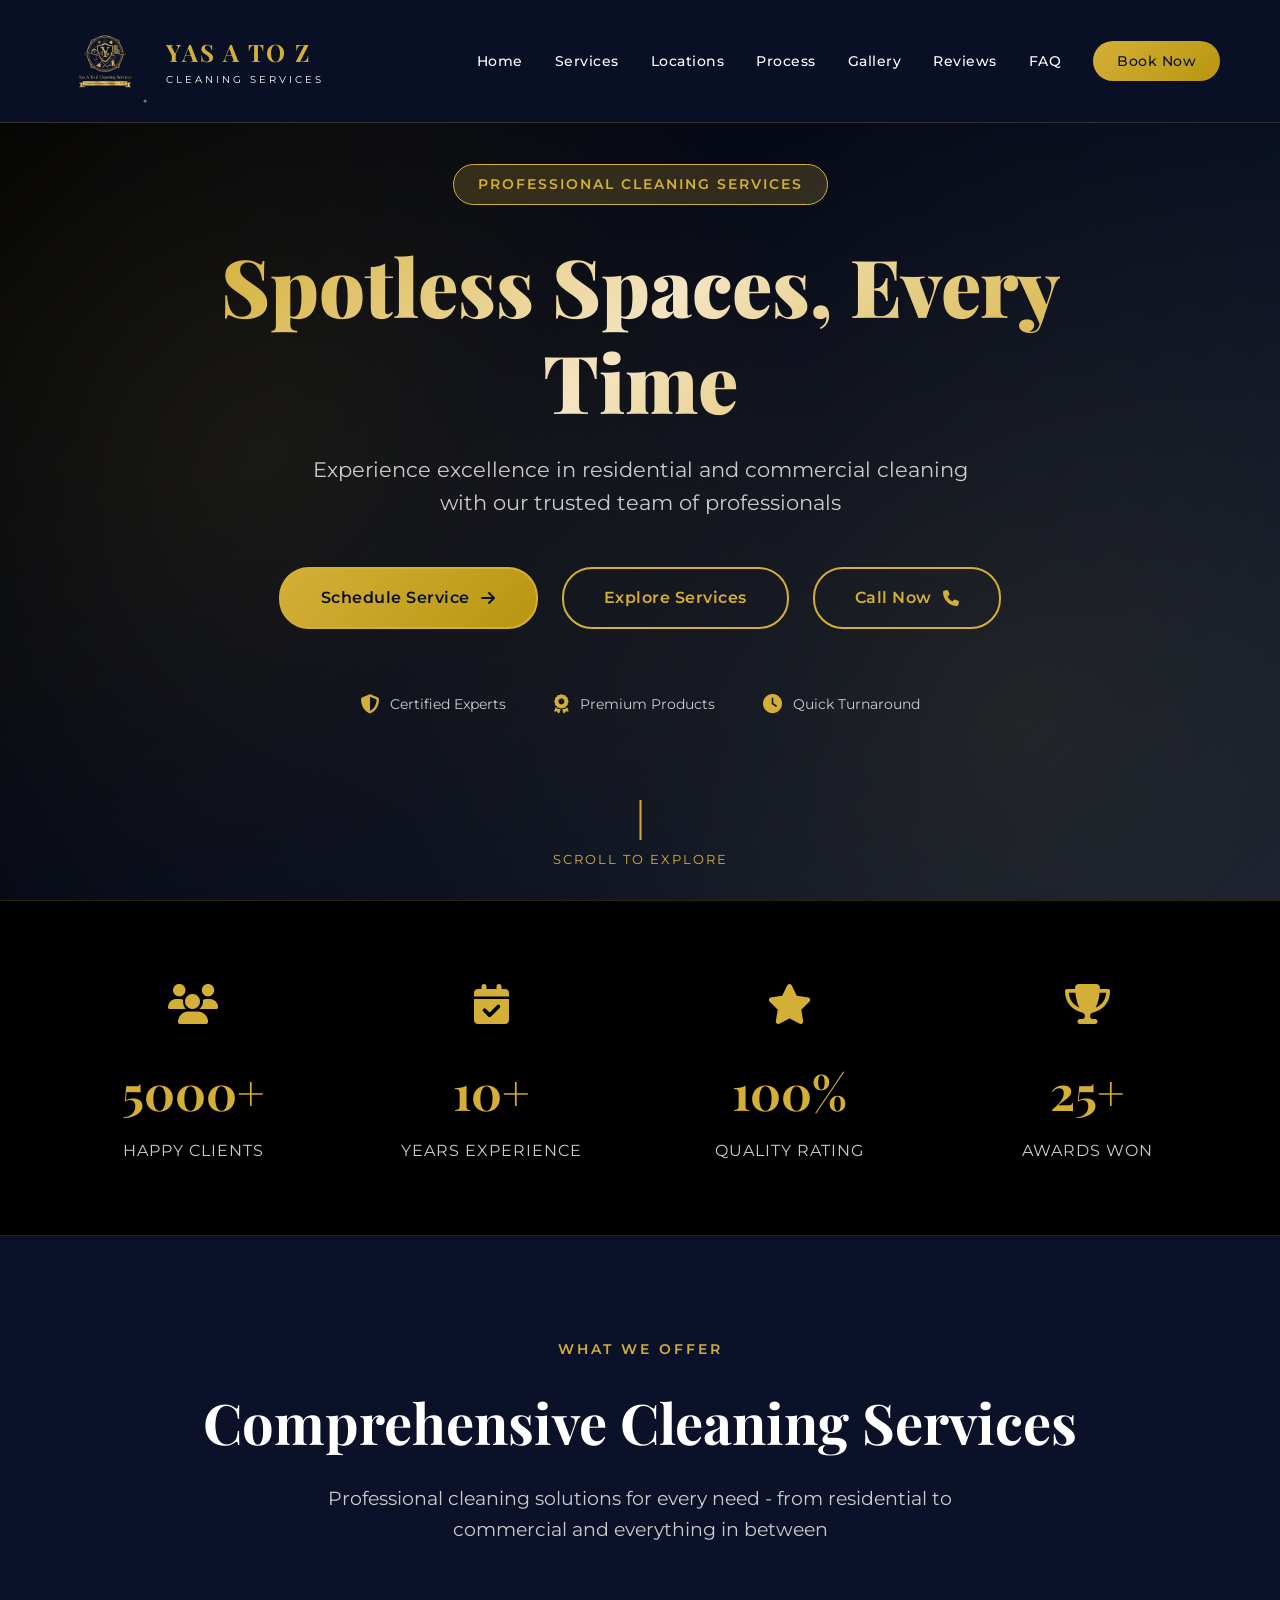
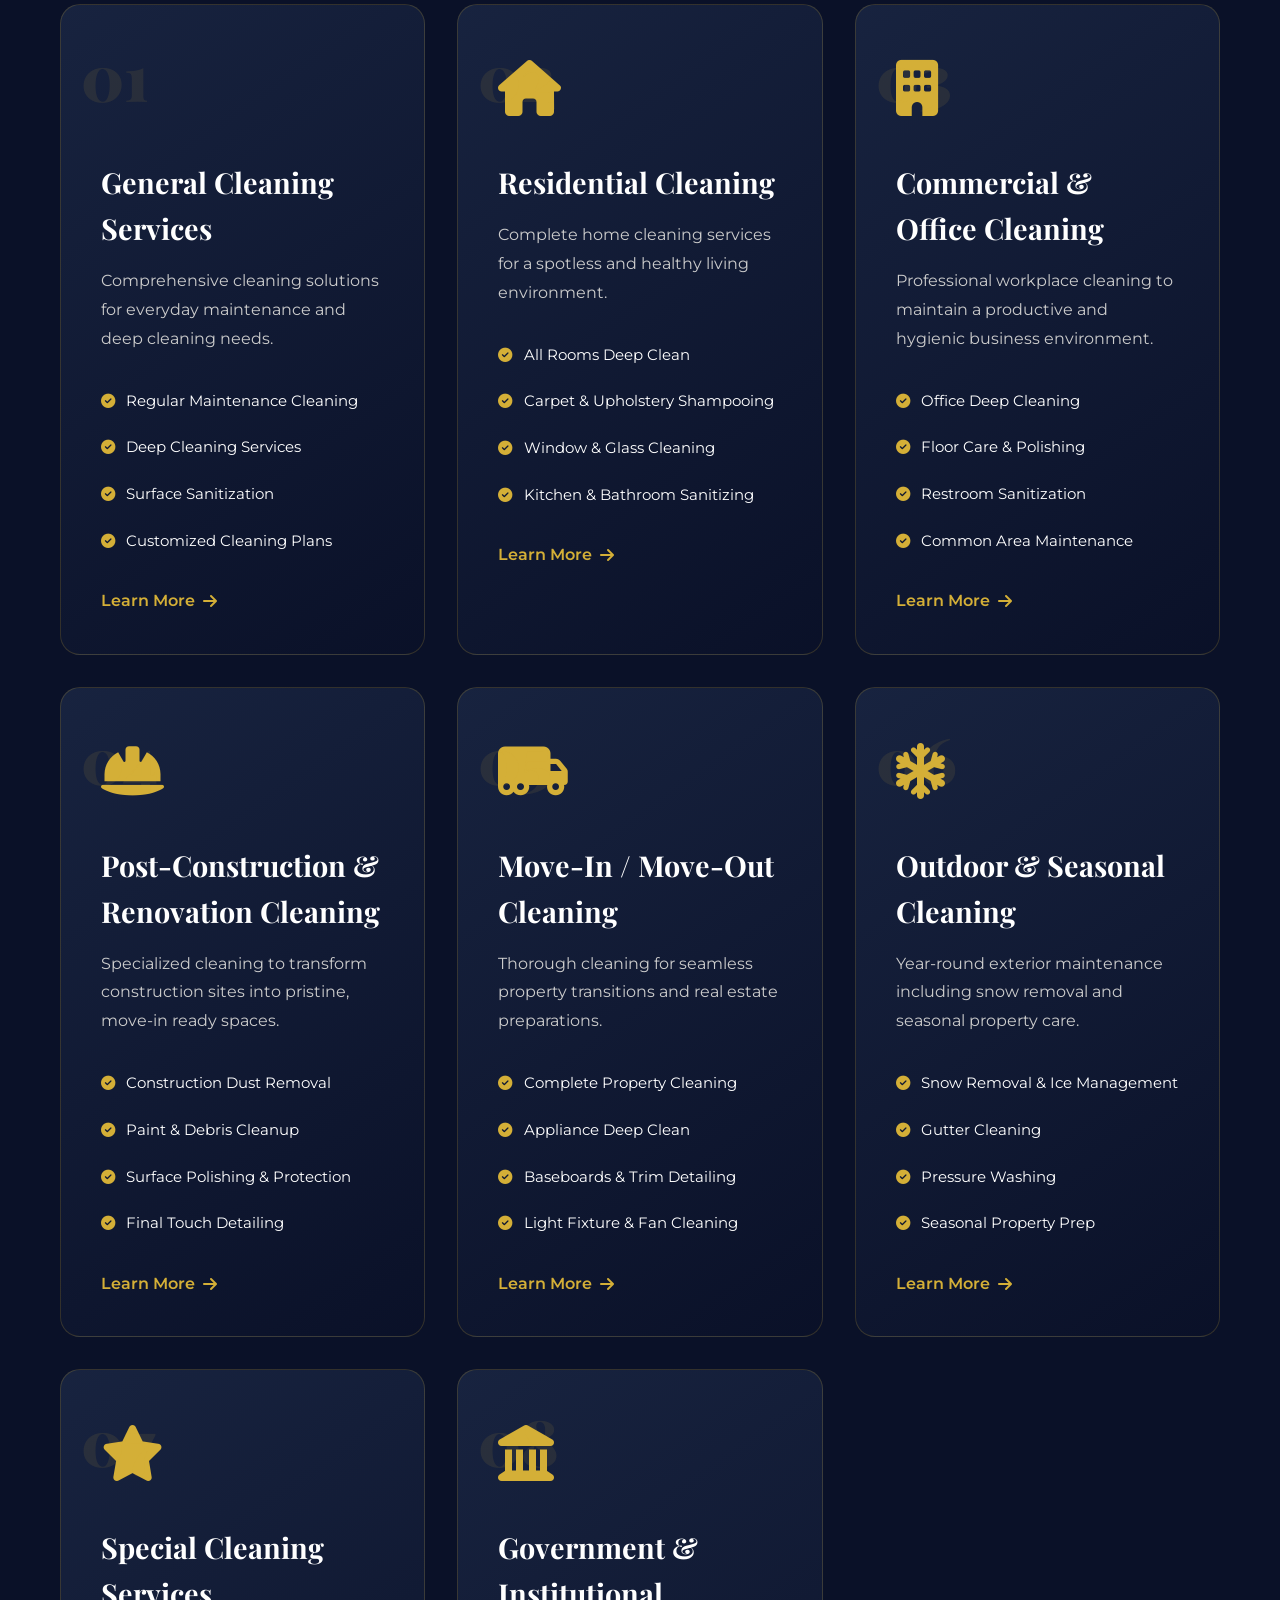
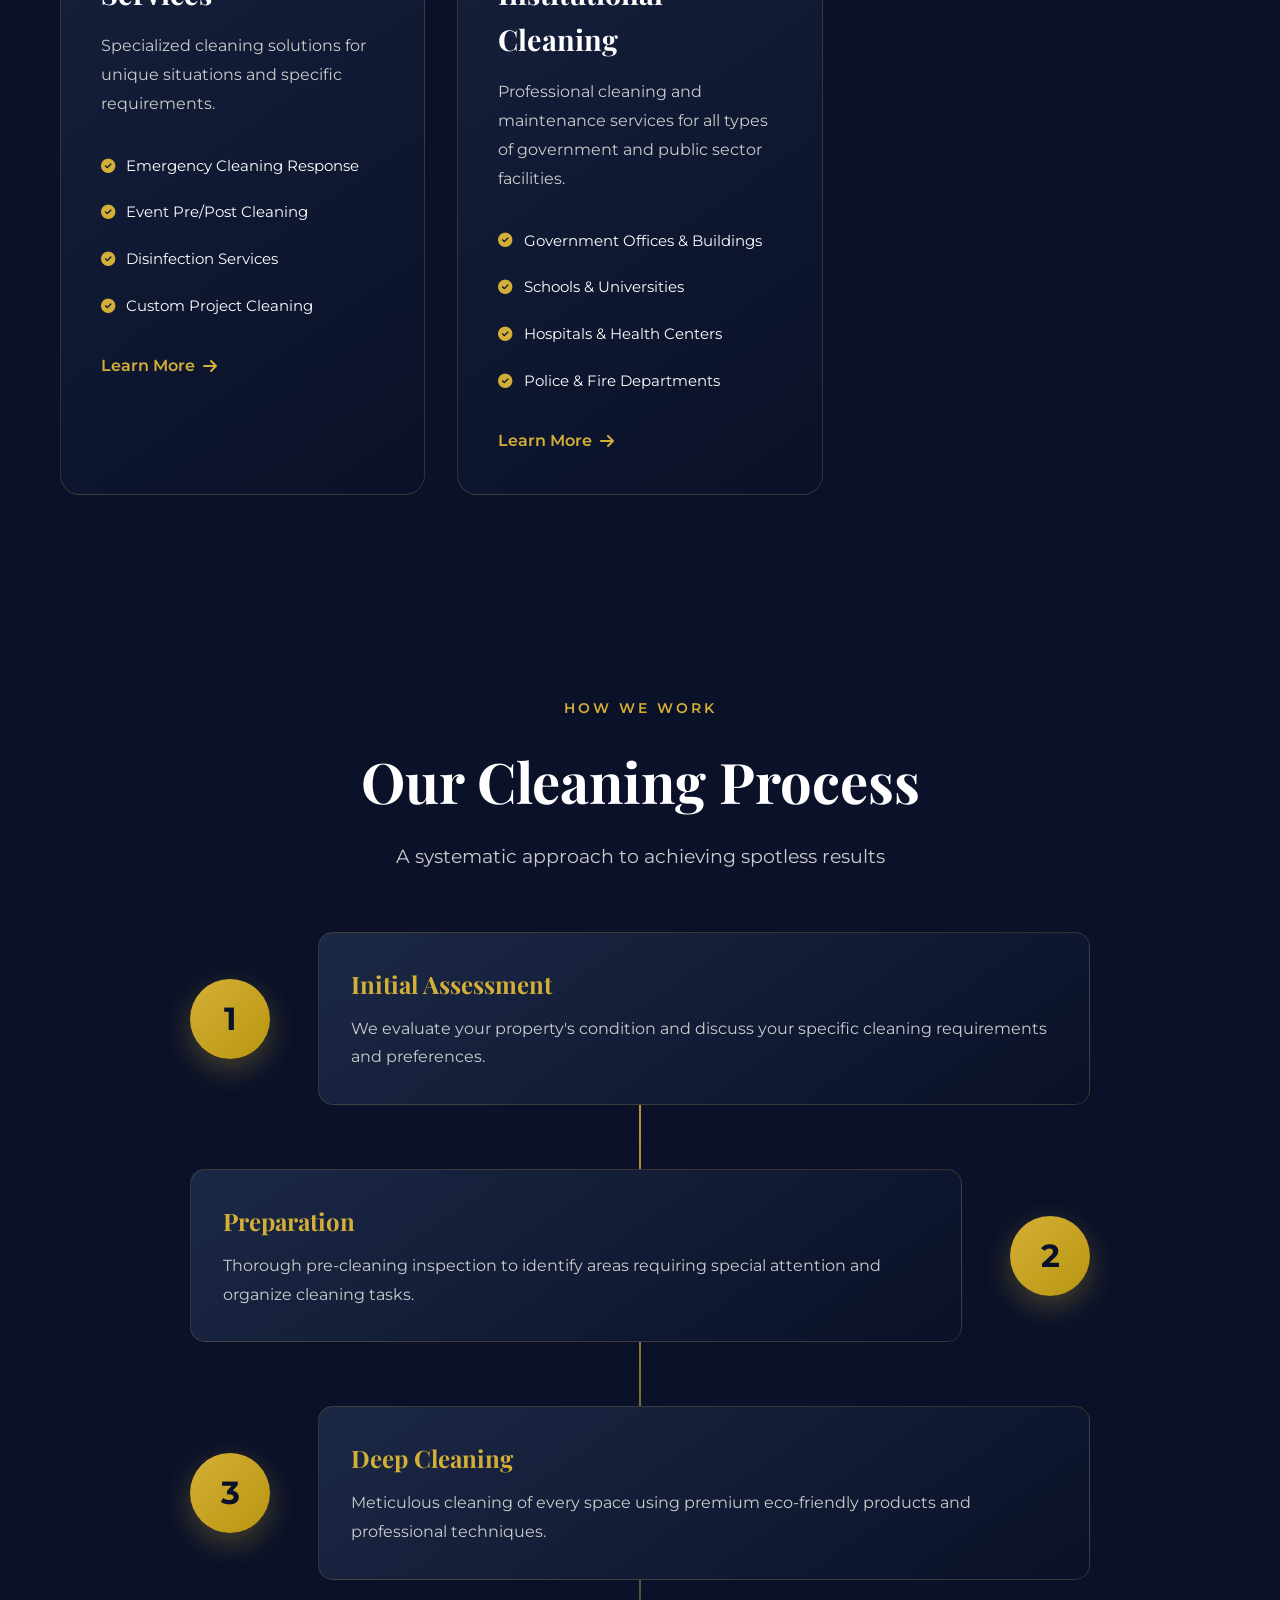
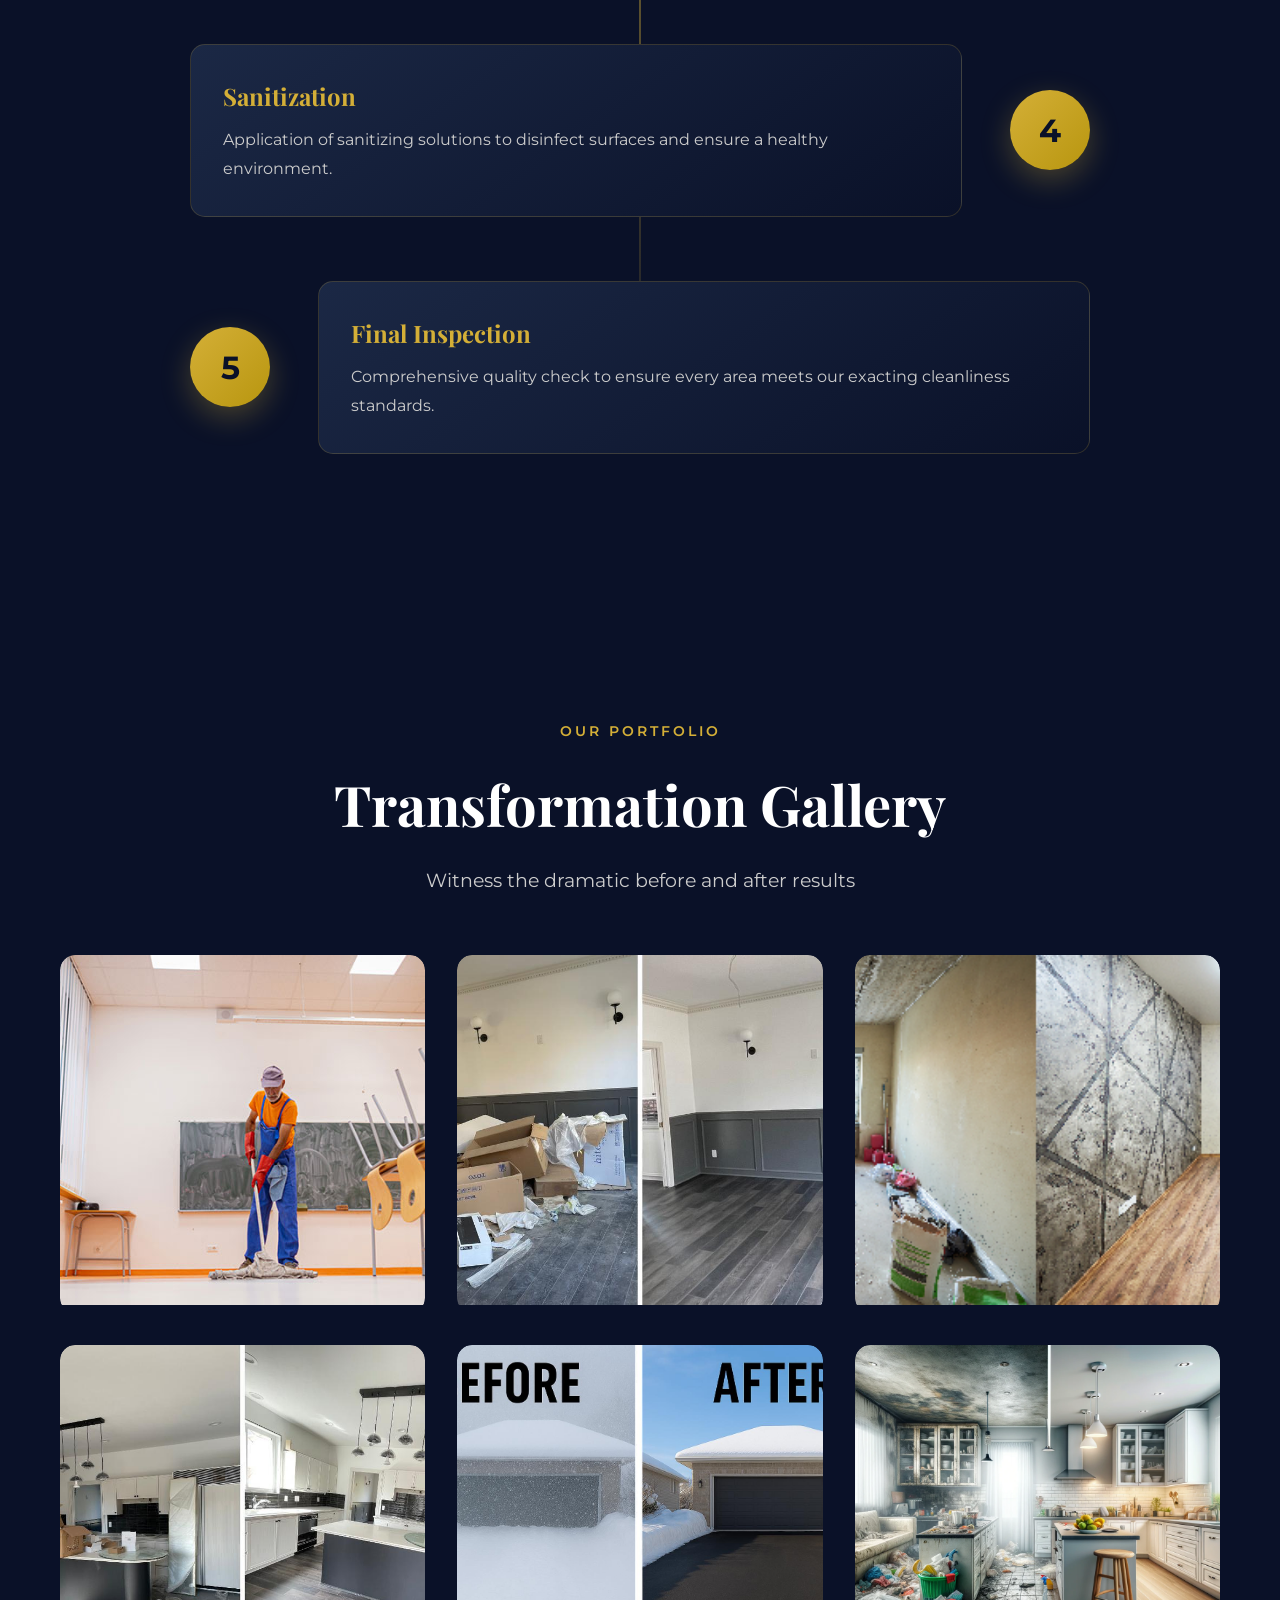
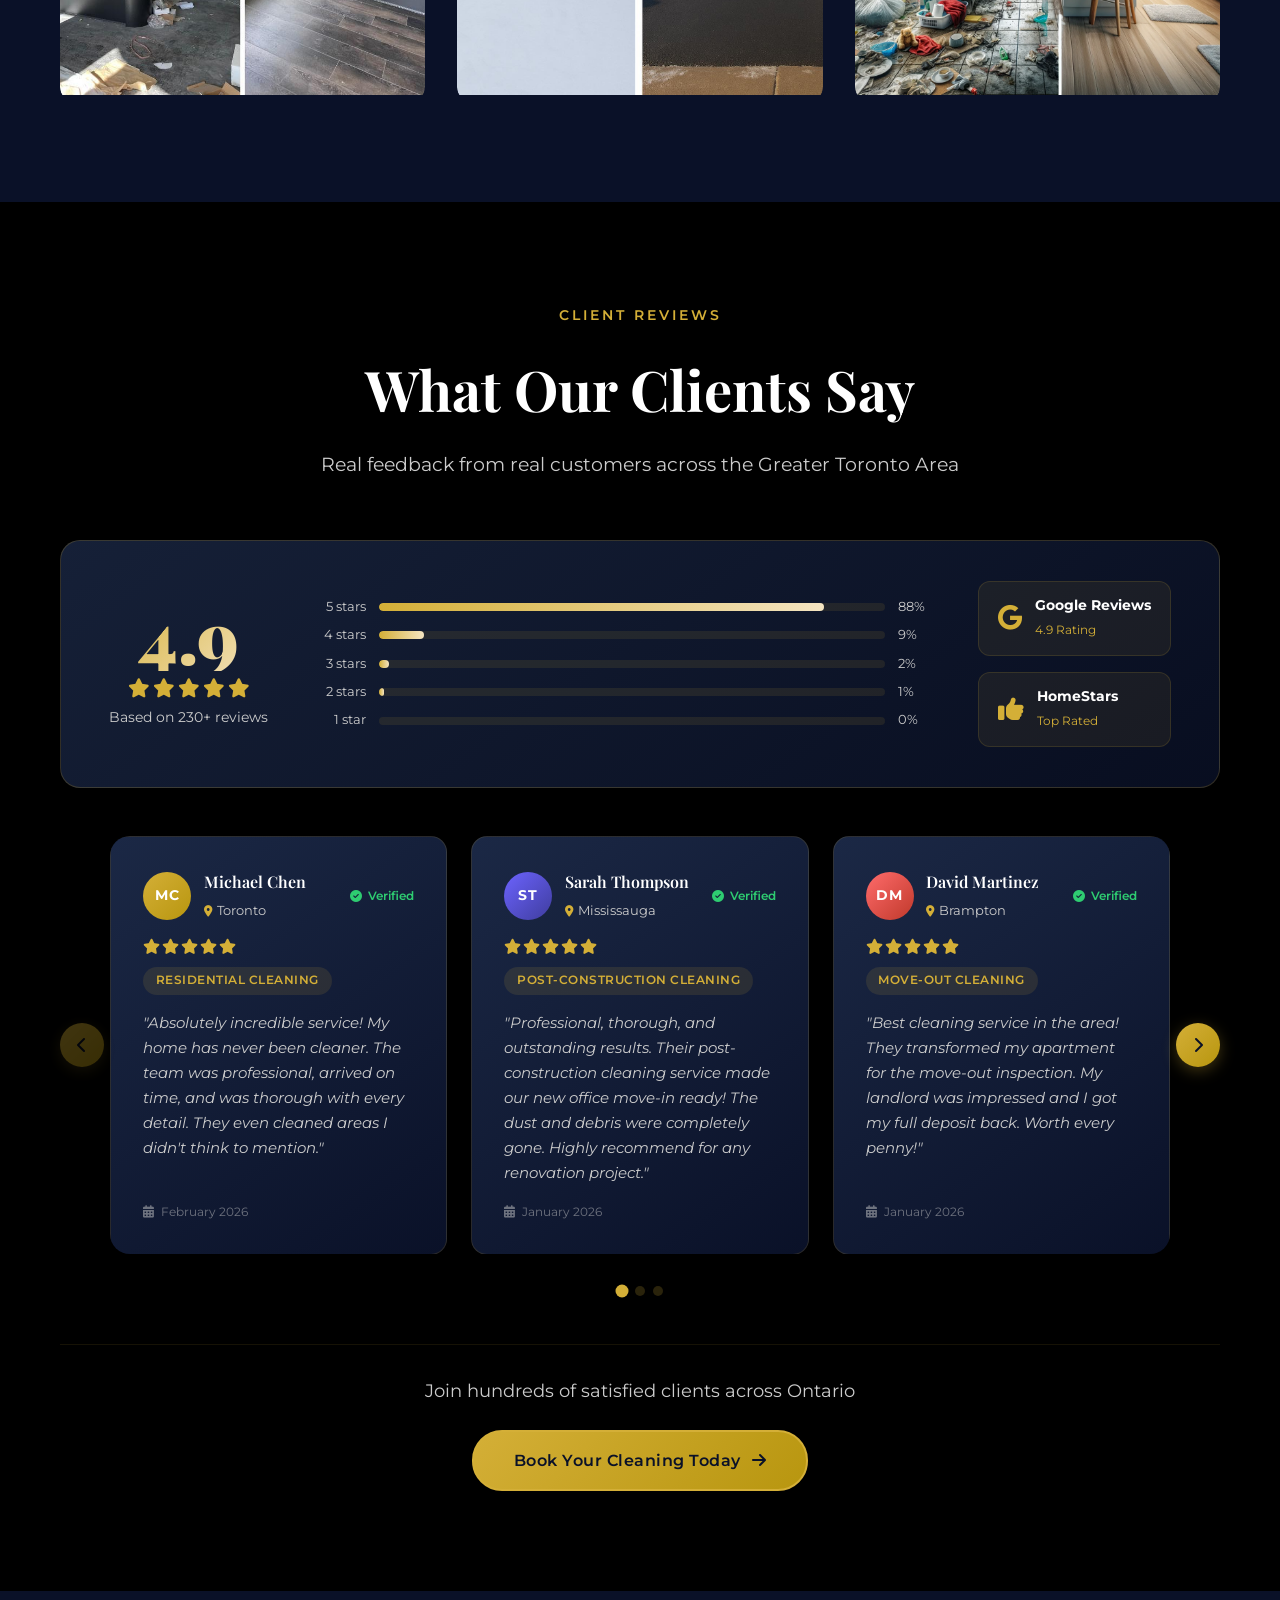
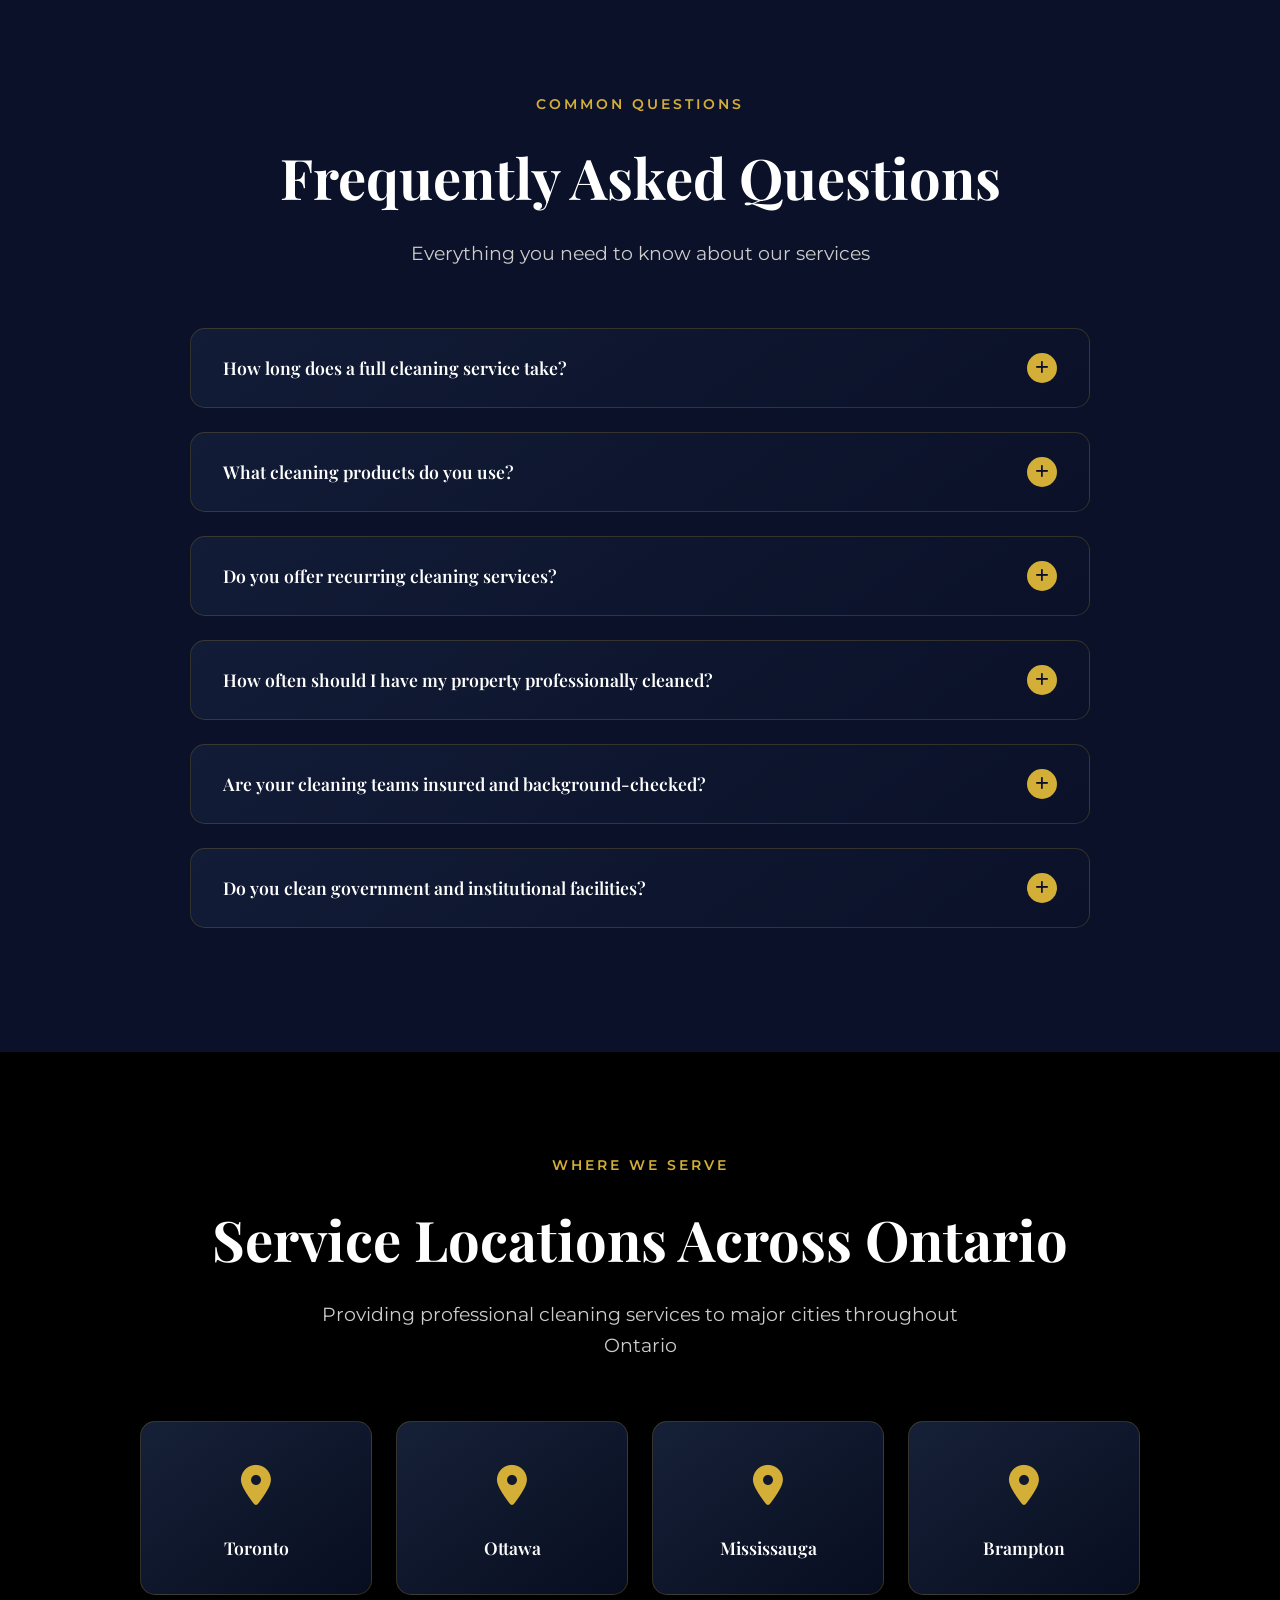
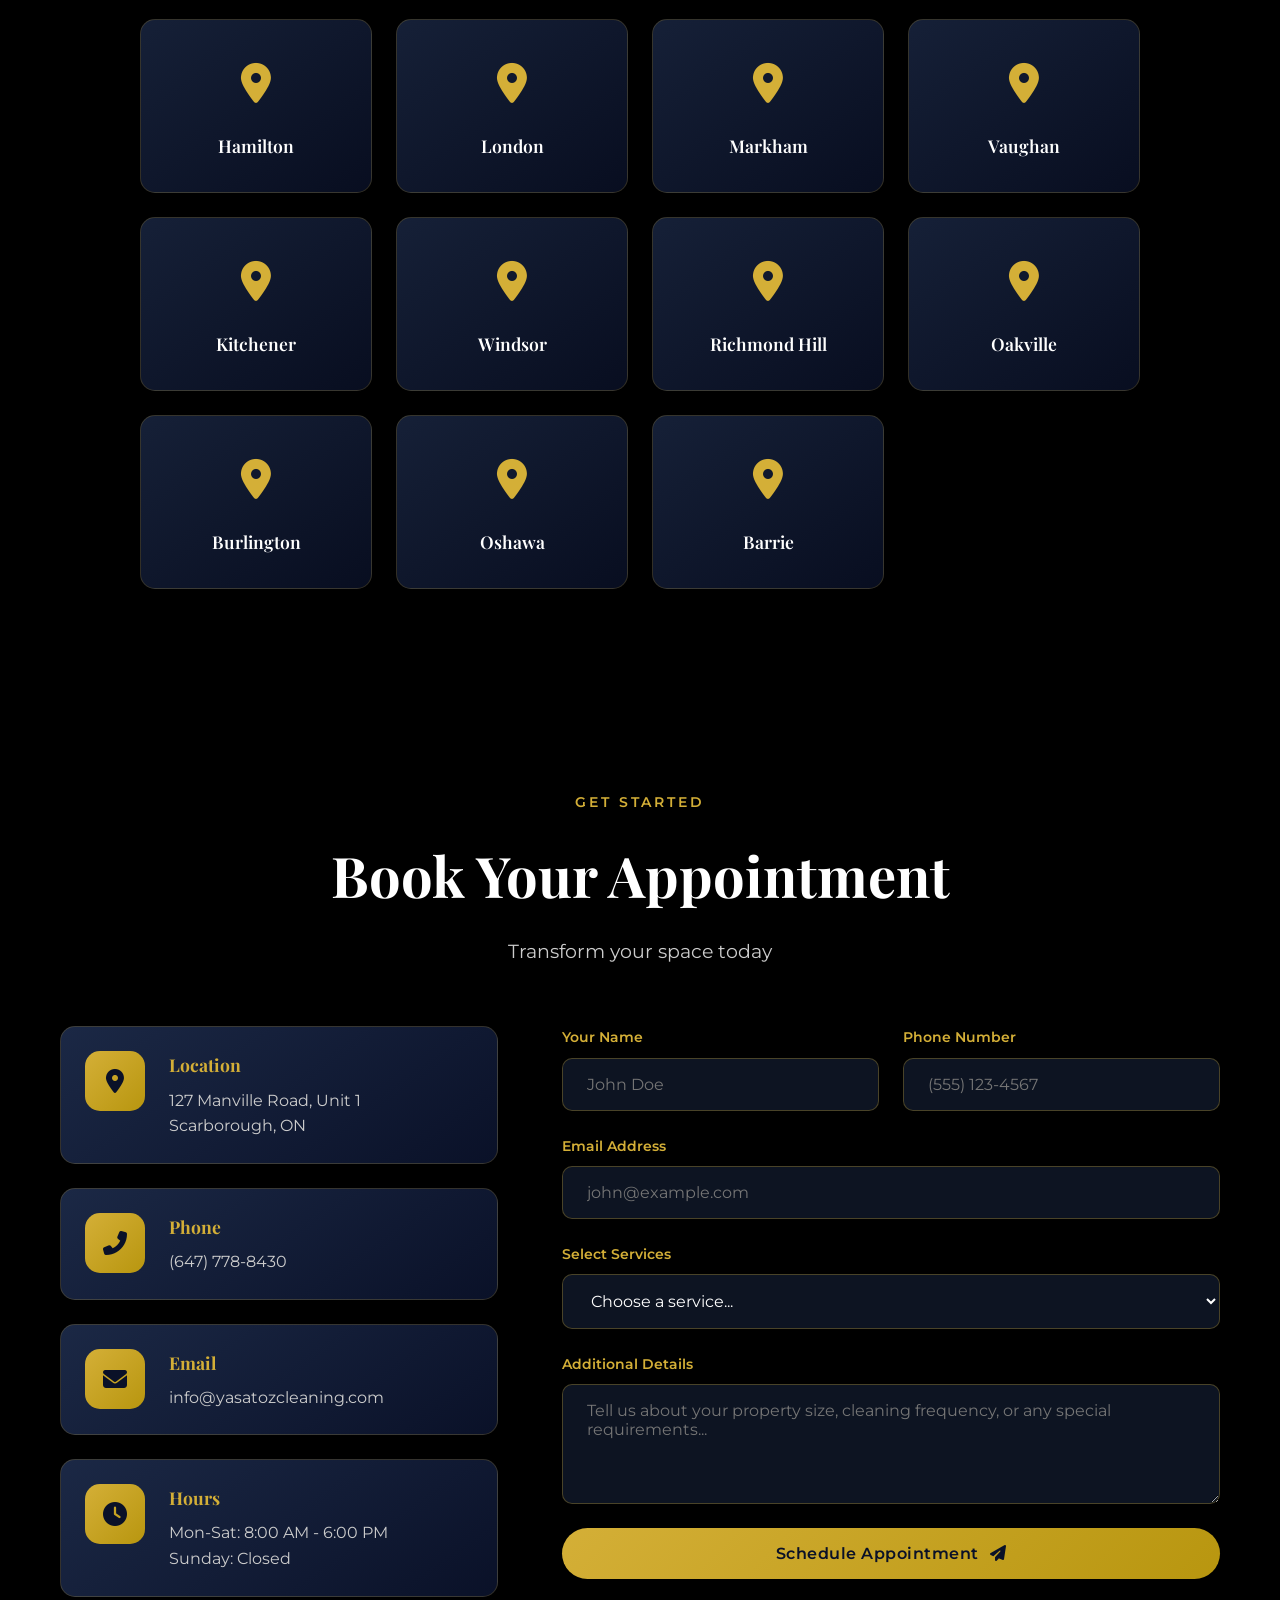
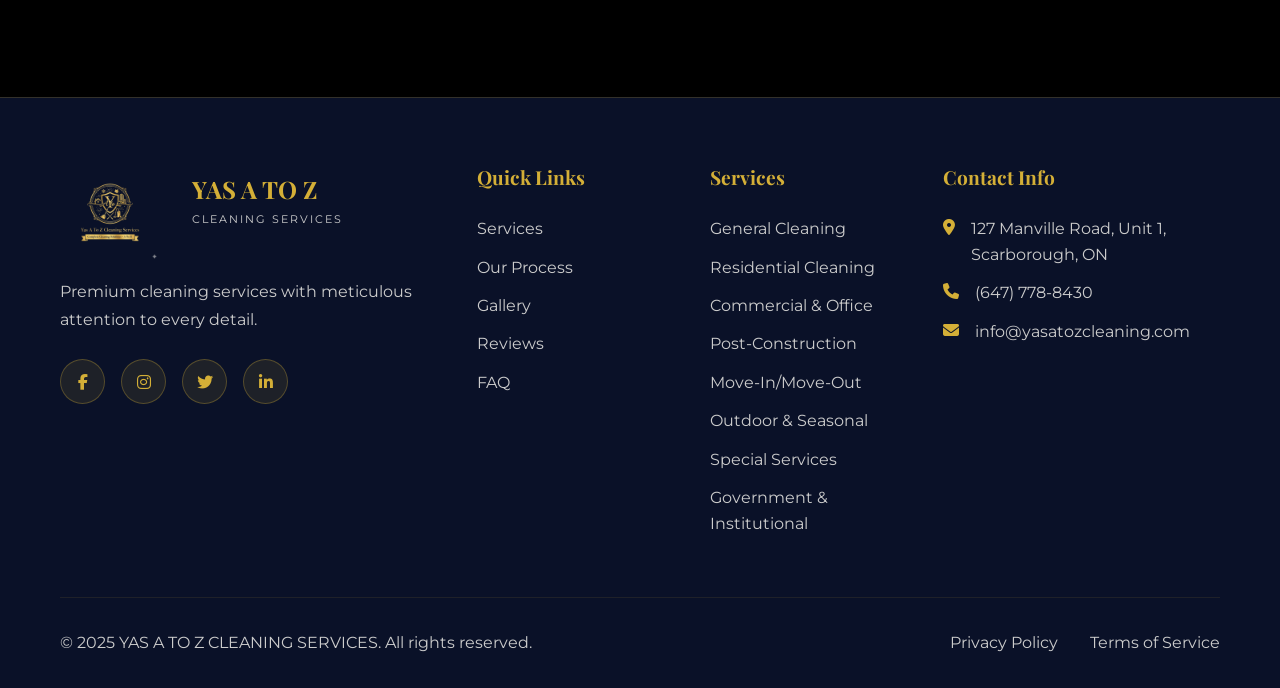
<file: index.html>
<!DOCTYPE html>
<html lang="en">

<head>
  <!-- Google tag (gtag.js) -->
  <script async src="https://www.googletagmanager.com/gtag/js?id=G-XY3RY9FFTY"></script>
  <script>
    window.dataLayer = window.dataLayer || [];
    function gtag(){dataLayer.push(arguments);}
    gtag('js', new Date());
    gtag('config', 'G-XY3RY9FFTY');
    gtag('config', 'AW-18222579732');
    gtag('config', 'AW-18222579732/vXXZCJ6glsEcEJSAmvFD', {
      'phone_conversion_number': '6477788430'
    });
  </script>

  <meta charset="utf-8">
  <meta name="viewport" content="width=device-width, initial-scale=1.0">
  <title>YAS A TO Z CLEANING SERVICES - Professional Cleaning Services</title>
  <link href="style.css" rel="stylesheet" type="text/css" />
  <link rel="preconnect" href="https://fonts.googleapis.com">
  <link rel="preconnect" href="https://fonts.gstatic.com" crossorigin>
  <link href="https://fonts.googleapis.com/css2?family=Playfair+Display:wght@400;700;900&family=Montserrat:wght@300;400;500;600;700;800&display=swap" rel="stylesheet">
  <link rel="stylesheet" href="https://cdnjs.cloudflare.com/ajax/libs/font-awesome/6.5.1/css/all.min.css">
</head>

<body>
  <!-- Navigation -->
  <nav class="navbar">
    <div class="container">
      <div class="logo">
        <div class="logo-icon">
          <img src="logoweb.png" alt="YAS A TO Z Logo">
        </div>
        <div class="logo-text">
          <h1>YAS A TO Z</h1>
          <p>CLEANING SERVICES</p>
        </div>
      </div>
      <ul class="nav-links">
        <li><a href="#home">Home</a></li>
        <li><a href="#services">Services</a></li>
        <li><a href="#locations">Locations</a></li>
        <li><a href="#process">Process</a></li>
        <li><a href="#gallery">Gallery</a></li>
        <li><a href="#testimonials">Reviews</a></li>
        <li><a href="#faq">FAQ</a></li>
        <li><a href="#contact" class="btn-contact">Book Now</a></li>
      </ul>
      <div class="hamburger">
        <span></span>
        <span></span>
        <span></span>
      </div>
    </div>
  </nav>

  <!-- Hero Section -->
  <section id="home" class="hero">
    <div class="hero-bg-animation"></div>
    <div class="hero-overlay"></div>
    <div class="hero-content">
      <div class="hero-badge">Professional Cleaning Services</div>
      <h1 class="hero-title">Spotless Spaces, Every Time</h1>
      <p class="hero-subtitle">Experience excellence in residential and commercial cleaning with our trusted team of professionals</p>
      <div class="hero-buttons">
        <a href="#contact" class="btn btn-primary">
          <span>Schedule Service</span>
          <i class="fas fa-arrow-right"></i>
        </a>
        <a href="#services" class="btn btn-secondary">
          <span>Explore Services</span>
        </a>
        <a href="tel:+16477788430" class="btn btn-secondary">
          <span>Call Now</span>
          <i class="fas fa-phone"></i>
        </a>
      </div>
      <div class="hero-features">
        <div class="hero-feature">
          <i class="fas fa-shield-alt"></i>
          <span>Certified Experts</span>
        </div>
        <div class="hero-feature">
          <i class="fas fa-award"></i>
          <span>Premium Products</span>
        </div>
        <div class="hero-feature">
          <i class="fas fa-clock"></i>
          <span>Quick Turnaround</span>
        </div>
      </div>
    </div>
    <div class="scroll-indicator">
      <span></span>
      <p>Scroll to Explore</p>
    </div>
  </section>

  <!-- Stats Banner -->
  <section class="stats-banner">
    <div class="container">
      <div class="stats-grid">
        <div class="stat-item">
          <div class="stat-icon"><i class="fas fa-users"></i></div>
          <h3 class="stat-number" data-target="5000">0</h3>
          <p>Happy Clients</p>
        </div>
        <div class="stat-item">
          <div class="stat-icon"><i class="fas fa-calendar-check"></i></div>
          <h3 class="stat-number" data-target="10">0</h3>
          <p>Years Experience</p>
        </div>
        <div class="stat-item">
          <div class="stat-icon"><i class="fas fa-star"></i></div>
          <h3 class="stat-number" data-target="100">0</h3>
          <p>Quality Rating</p>
        </div>
        <div class="stat-item">
          <div class="stat-icon"><i class="fas fa-trophy"></i></div>
          <h3 class="stat-number" data-target="25">0</h3>
          <p>Awards Won</p>
        </div>
      </div>
    </div>
  </section>

  <!-- Services Section -->
  <section id="services" class="services">
    <div class="container">
      <div class="section-header">
        <span class="section-subtitle">What We Offer</span>
        <h2>Comprehensive Cleaning Services</h2>
        <p>Professional cleaning solutions for every need - from residential to commercial and everything in between</p>
      </div>
      <div class="services-grid">
        <!-- General Cleaning Services -->
        <div class="service-card" data-tilt>
          <div class="service-number">01</div>
          <div class="service-icon"><i class="fas fa-sparkles"></i></div>
          <h3>General Cleaning Services</h3>
          <p>Comprehensive cleaning solutions for everyday maintenance and deep cleaning needs.</p>
          <ul class="service-features">
            <li><i class="fas fa-check-circle"></i> Regular Maintenance Cleaning</li>
            <li><i class="fas fa-check-circle"></i> Deep Cleaning Services</li>
            <li><i class="fas fa-check-circle"></i> Surface Sanitization</li>
            <li><i class="fas fa-check-circle"></i> Customized Cleaning Plans</li>
          </ul>
          <a href="#contact" class="service-link">Learn More <i class="fas fa-arrow-right"></i></a>
        </div>
        
        <!-- Residential Cleaning -->
        <div class="service-card" data-tilt>
          <div class="service-number">02</div>
          <div class="service-icon"><i class="fas fa-home"></i></div>
          <h3>Residential Cleaning</h3>
          <p>Complete home cleaning services for a spotless and healthy living environment.</p>
          <ul class="service-features">
            <li><i class="fas fa-check-circle"></i> All Rooms Deep Clean</li>
            <li><i class="fas fa-check-circle"></i> Carpet & Upholstery Shampooing</li>
            <li><i class="fas fa-check-circle"></i> Window & Glass Cleaning</li>
            <li><i class="fas fa-check-circle"></i> Kitchen & Bathroom Sanitizing</li>
          </ul>
          <a href="#contact" class="service-link">Learn More <i class="fas fa-arrow-right"></i></a>
        </div>
        
        <!-- Commercial & Office Cleaning -->
        <div class="service-card" data-tilt>
          <div class="service-number">03</div>
          <div class="service-icon"><i class="fas fa-building"></i></div>
          <h3>Commercial & Office Cleaning</h3>
          <p>Professional workplace cleaning to maintain a productive and hygienic business environment.</p>
          <ul class="service-features">
            <li><i class="fas fa-check-circle"></i> Office Deep Cleaning</li>
            <li><i class="fas fa-check-circle"></i> Floor Care & Polishing</li>
            <li><i class="fas fa-check-circle"></i> Restroom Sanitization</li>
            <li><i class="fas fa-check-circle"></i> Common Area Maintenance</li>
          </ul>
          <a href="#contact" class="service-link">Learn More <i class="fas fa-arrow-right"></i></a>
        </div>
        
        <!-- Post-Construction & Renovation Cleaning -->
        <div class="service-card" data-tilt>
          <div class="service-number">04</div>
          <div class="service-icon"><i class="fas fa-hard-hat"></i></div>
          <h3>Post-Construction & Renovation Cleaning</h3>
          <p>Specialized cleaning to transform construction sites into pristine, move-in ready spaces.</p>
          <ul class="service-features">
            <li><i class="fas fa-check-circle"></i> Construction Dust Removal</li>
            <li><i class="fas fa-check-circle"></i> Paint & Debris Cleanup</li>
            <li><i class="fas fa-check-circle"></i> Surface Polishing & Protection</li>
            <li><i class="fas fa-check-circle"></i> Final Touch Detailing</li>
          </ul>
          <a href="#contact" class="service-link">Learn More <i class="fas fa-arrow-right"></i></a>
        </div>
        
        <!-- Move-In / Move-Out Cleaning -->
        <div class="service-card" data-tilt>
          <div class="service-number">05</div>
          <div class="service-icon"><i class="fas fa-truck-moving"></i></div>
          <h3>Move-In / Move-Out Cleaning</h3>
          <p>Thorough cleaning for seamless property transitions and real estate preparations.</p>
          <ul class="service-features">
            <li><i class="fas fa-check-circle"></i> Complete Property Cleaning</li>
            <li><i class="fas fa-check-circle"></i> Appliance Deep Clean</li>
            <li><i class="fas fa-check-circle"></i> Baseboards & Trim Detailing</li>
            <li><i class="fas fa-check-circle"></i> Light Fixture & Fan Cleaning</li>
          </ul>
          <a href="#contact" class="service-link">Learn More <i class="fas fa-arrow-right"></i></a>
        </div>
        
        <!-- Outdoor & Seasonal Cleaning -->
        <div class="service-card" data-tilt>
          <div class="service-number">06</div>
          <div class="service-icon"><i class="fas fa-snowflake"></i></div>
          <h3>Outdoor & Seasonal Cleaning</h3>
          <p>Year-round exterior maintenance including snow removal and seasonal property care.</p>
          <ul class="service-features">
            <li><i class="fas fa-check-circle"></i> Snow Removal & Ice Management</li>
            <li><i class="fas fa-check-circle"></i> Gutter Cleaning</li>
            <li><i class="fas fa-check-circle"></i> Pressure Washing</li>
            <li><i class="fas fa-check-circle"></i> Seasonal Property Prep</li>
          </ul>
          <a href="#contact" class="service-link">Learn More <i class="fas fa-arrow-right"></i></a>
        </div>
        
        <!-- Special Cleaning Services -->
        <div class="service-card" data-tilt>
          <div class="service-number">07</div>
          <div class="service-icon"><i class="fas fa-star"></i></div>
          <h3>Special Cleaning Services</h3>
          <p>Specialized cleaning solutions for unique situations and specific requirements.</p>
          <ul class="service-features">
            <li><i class="fas fa-check-circle"></i> Emergency Cleaning Response</li>
            <li><i class="fas fa-check-circle"></i> Event Pre/Post Cleaning</li>
            <li><i class="fas fa-check-circle"></i> Disinfection Services</li>
            <li><i class="fas fa-check-circle"></i> Custom Project Cleaning</li>
          </ul>
          <a href="#contact" class="service-link">Learn More <i class="fas fa-arrow-right"></i></a>
        </div>
        
        <!-- Government & Institutional Cleaning -->
        <div class="service-card" data-tilt>
          <div class="service-number">08</div>
          <div class="service-icon"><i class="fas fa-landmark"></i></div>
          <h3>Government & Institutional Cleaning</h3>
          <p>Professional cleaning and maintenance services for all types of government and public sector facilities.</p>
          <ul class="service-features">
            <li><i class="fas fa-check-circle"></i> Government Offices & Buildings</li>
            <li><i class="fas fa-check-circle"></i> Schools & Universities</li>
            <li><i class="fas fa-check-circle"></i> Hospitals & Health Centers</li>
            <li><i class="fas fa-check-circle"></i> Police & Fire Departments</li>
          </ul>
          <a href="#contact" class="service-link">Learn More <i class="fas fa-arrow-right"></i></a>
        </div>
      </div>
    </div>
  </section>

  <!-- Process Section -->
  <section id="process" class="process">
    <div class="container">
      <div class="section-header">
        <span class="section-subtitle">How We Work</span>
        <h2>Our Cleaning Process</h2>
        <p>A systematic approach to achieving spotless results</p>
      </div>
      <div class="process-timeline">
        <div class="process-step">
          <div class="step-number">1</div>
          <div class="step-content">
            <h3>Initial Assessment</h3>
            <p>We evaluate your property's condition and discuss your specific cleaning requirements and preferences.</p>
          </div>
        </div>
        <div class="process-step">
          <div class="step-number">2</div>
          <div class="step-content">
            <h3>Preparation</h3>
            <p>Thorough pre-cleaning inspection to identify areas requiring special attention and organize cleaning tasks.</p>
          </div>
        </div>
        <div class="process-step">
          <div class="step-number">3</div>
          <div class="step-content">
            <h3>Deep Cleaning</h3>
            <p>Meticulous cleaning of every space using premium eco-friendly products and professional techniques.</p>
          </div>
        </div>
        <div class="process-step">
          <div class="step-number">4</div>
          <div class="step-content">
            <h3>Sanitization</h3>
            <p>Application of sanitizing solutions to disinfect surfaces and ensure a healthy environment.</p>
          </div>
        </div>
        <div class="process-step">
          <div class="step-number">5</div>
          <div class="step-content">
            <h3>Final Inspection</h3>
            <p>Comprehensive quality check to ensure every area meets our exacting cleanliness standards.</p>
          </div>
        </div>
      </div>
    </div>
  </section>

  <!-- Gallery Section -->
  <section id="gallery" class="gallery">
    <div class="container">
      <div class="section-header">
        <span class="section-subtitle">Our Portfolio</span>
        <h2>Transformation Gallery</h2>
        <p>Witness the dramatic before and after results</p>
      </div>
      <div class="gallery-grid">
        <div class="gallery-item">
          <div class="gallery-image">
            <img src="attached_assets/image_1762560960762.png" alt="Government & Institutional Cleaning">
            <div class="gallery-overlay">
              <h4>Government & Institutional Cleaning</h4>
              <p>Before and After Transformation</p>
            </div>
          </div>
        </div>
        <div class="gallery-item">
          <div class="gallery-image">
            <img src="attached_assets/residential_cleaning_before_after.png" alt="Residential Cleaning">
            <div class="gallery-overlay">
              <h4>Residential Cleaning</h4>
              <p>Before and After Transformation</p>
            </div>
          </div>
        </div>
        <div class="gallery-item">
          <div class="gallery-image">
            <img src="attached_assets/image_1762116718306.png" alt="Post-Construction Cleaning">
            <div class="gallery-overlay">
              <h4>Post-Construction Cleaning</h4>
              <p>Before and After Transformation</p>
            </div>
          </div>
        </div>
        <div class="gallery-item">
          <div class="gallery-image">
            <img src="attached_assets/image_1762116491089.png" alt="Commercial Cleaning">
            <div class="gallery-overlay">
              <h4>Commercial Cleaning</h4>
              <p>Before and After Transformation</p>
            </div>
          </div>
        </div>
        <div class="gallery-item">
          <div class="gallery-image">
            <img src="attached_assets/image_1762116385012.png" alt="Snow Removal Services">
            <div class="gallery-overlay">
              <h4>Snow Removal Services</h4>
              <p>Before and After Transformation</p>
            </div>
          </div>
        </div>
        <div class="gallery-item">
          <div class="gallery-image">
            <img src="attached_assets/image_1762116241701.png" alt="Move-In/Move-Out Cleaning">
            <div class="gallery-overlay">
              <h4>Move-In/Move-Out Cleaning</h4>
              <p>Before and After Transformation</p>
            </div>
          </div>
        </div>
      </div>
    </div>
  </section>

  <!-- Reviews Section -->
  <section id="testimonials" class="reviews-section">
    <div class="container">
      <div class="section-header">
        <span class="section-subtitle">Client Reviews</span>
        <h2>What Our Clients Say</h2>
        <p>Real feedback from real customers across the Greater Toronto Area</p>
      </div>

      <!-- Aggregate Rating Summary -->
      <div class="reviews-summary">
        <div class="reviews-summary-left">
          <div class="reviews-big-rating">4.9</div>
          <div class="reviews-summary-stars">
            <i class="fas fa-star"></i>
            <i class="fas fa-star"></i>
            <i class="fas fa-star"></i>
            <i class="fas fa-star"></i>
            <i class="fas fa-star"></i>
          </div>
          <p class="reviews-count">Based on 230+ reviews</p>
        </div>
        <div class="reviews-summary-right">
          <div class="rating-bar-row">
            <span class="rating-bar-label">5 stars</span>
            <div class="rating-bar-track"><div class="rating-bar-fill" style="width:88%"></div></div>
            <span class="rating-bar-pct">88%</span>
          </div>
          <div class="rating-bar-row">
            <span class="rating-bar-label">4 stars</span>
            <div class="rating-bar-track"><div class="rating-bar-fill" style="width:9%"></div></div>
            <span class="rating-bar-pct">9%</span>
          </div>
          <div class="rating-bar-row">
            <span class="rating-bar-label">3 stars</span>
            <div class="rating-bar-track"><div class="rating-bar-fill" style="width:2%"></div></div>
            <span class="rating-bar-pct">2%</span>
          </div>
          <div class="rating-bar-row">
            <span class="rating-bar-label">2 stars</span>
            <div class="rating-bar-track"><div class="rating-bar-fill" style="width:1%"></div></div>
            <span class="rating-bar-pct">1%</span>
          </div>
          <div class="rating-bar-row">
            <span class="rating-bar-label">1 star</span>
            <div class="rating-bar-track"><div class="rating-bar-fill" style="width:0%"></div></div>
            <span class="rating-bar-pct">0%</span>
          </div>
        </div>
        <div class="reviews-summary-badges">
          <div class="platform-badge">
            <i class="fab fa-google"></i>
            <div>
              <strong>Google Reviews</strong>
              <span>4.9 Rating</span>
            </div>
          </div>
          <div class="platform-badge">
            <i class="fas fa-thumbs-up"></i>
            <div>
              <strong>HomeStars</strong>
              <span>Top Rated</span>
            </div>
          </div>
        </div>
      </div>

      <!-- Reviews Carousel -->
      <div class="reviews-carousel-wrapper">
        <button class="reviews-nav reviews-nav-prev" aria-label="Previous reviews">
          <i class="fas fa-chevron-left"></i>
        </button>
        <div class="reviews-carousel">
          <div class="reviews-track">

            <div class="review-card">
              <div class="review-card-header">
                <div class="review-avatar" style="background: linear-gradient(135deg, #D4AF37, #B8960F);">MC</div>
                <div class="review-author-info">
                  <h4>Michael Chen</h4>
                  <span class="review-location"><i class="fas fa-map-marker-alt"></i> Toronto</span>
                </div>
                <div class="review-verified"><i class="fas fa-check-circle"></i> Verified</div>
              </div>
              <div class="review-stars">
                <i class="fas fa-star"></i><i class="fas fa-star"></i><i class="fas fa-star"></i><i class="fas fa-star"></i><i class="fas fa-star"></i>
              </div>
              <span class="review-service-tag">Residential Cleaning</span>
              <p class="review-text">"Absolutely incredible service! My home has never been cleaner. The team was professional, arrived on time, and was thorough with every detail. They even cleaned areas I didn't think to mention."</p>
              <span class="review-date"><i class="fas fa-calendar-alt"></i> February 2026</span>
            </div>

            <div class="review-card">
              <div class="review-card-header">
                <div class="review-avatar" style="background: linear-gradient(135deg, #6C63FF, #3F3D9E);">ST</div>
                <div class="review-author-info">
                  <h4>Sarah Thompson</h4>
                  <span class="review-location"><i class="fas fa-map-marker-alt"></i> Mississauga</span>
                </div>
                <div class="review-verified"><i class="fas fa-check-circle"></i> Verified</div>
              </div>
              <div class="review-stars">
                <i class="fas fa-star"></i><i class="fas fa-star"></i><i class="fas fa-star"></i><i class="fas fa-star"></i><i class="fas fa-star"></i>
              </div>
              <span class="review-service-tag">Post-Construction Cleaning</span>
              <p class="review-text">"Professional, thorough, and outstanding results. Their post-construction cleaning service made our new office move-in ready! The dust and debris were completely gone. Highly recommend for any renovation project."</p>
              <span class="review-date"><i class="fas fa-calendar-alt"></i> January 2026</span>
            </div>

            <div class="review-card">
              <div class="review-card-header">
                <div class="review-avatar" style="background: linear-gradient(135deg, #FF6B6B, #C0392B);">DM</div>
                <div class="review-author-info">
                  <h4>David Martinez</h4>
                  <span class="review-location"><i class="fas fa-map-marker-alt"></i> Brampton</span>
                </div>
                <div class="review-verified"><i class="fas fa-check-circle"></i> Verified</div>
              </div>
              <div class="review-stars">
                <i class="fas fa-star"></i><i class="fas fa-star"></i><i class="fas fa-star"></i><i class="fas fa-star"></i><i class="fas fa-star"></i>
              </div>
              <span class="review-service-tag">Move-Out Cleaning</span>
              <p class="review-text">"Best cleaning service in the area! They transformed my apartment for the move-out inspection. My landlord was impressed and I got my full deposit back. Worth every penny!"</p>
              <span class="review-date"><i class="fas fa-calendar-alt"></i> January 2026</span>
            </div>

            <div class="review-card">
              <div class="review-card-header">
                <div class="review-avatar" style="background: linear-gradient(135deg, #2ECC71, #1A9B56);">AP</div>
                <div class="review-author-info">
                  <h4>Anika Patel</h4>
                  <span class="review-location"><i class="fas fa-map-marker-alt"></i> Markham</span>
                </div>
                <div class="review-verified"><i class="fas fa-check-circle"></i> Verified</div>
              </div>
              <div class="review-stars">
                <i class="fas fa-star"></i><i class="fas fa-star"></i><i class="fas fa-star"></i><i class="fas fa-star"></i><i class="fas fa-star"></i>
              </div>
              <span class="review-service-tag">Deep Cleaning</span>
              <p class="review-text">"We've been using YAS A TO Z for monthly deep cleans for over a year now. Consistently excellent results every single time. The team is friendly, respectful of our home, and incredibly detail-oriented."</p>
              <span class="review-date"><i class="fas fa-calendar-alt"></i> December 2025</span>
            </div>

            <div class="review-card">
              <div class="review-card-header">
                <div class="review-avatar" style="background: linear-gradient(135deg, #F39C12, #D68910);">JW</div>
                <div class="review-author-info">
                  <h4>James Wilson</h4>
                  <span class="review-location"><i class="fas fa-map-marker-alt"></i> Hamilton</span>
                </div>
                <div class="review-verified"><i class="fas fa-check-circle"></i> Verified</div>
              </div>
              <div class="review-stars">
                <i class="fas fa-star"></i><i class="fas fa-star"></i><i class="fas fa-star"></i><i class="fas fa-star"></i><i class="fas fa-star-half-alt"></i>
              </div>
              <span class="review-service-tag">Commercial Cleaning</span>
              <p class="review-text">"Our office building has never looked better. The team handled our large commercial space efficiently and the floor polishing was top-notch. They accommodate our after-hours schedule perfectly."</p>
              <span class="review-date"><i class="fas fa-calendar-alt"></i> November 2025</span>
            </div>

            <div class="review-card">
              <div class="review-card-header">
                <div class="review-avatar" style="background: linear-gradient(135deg, #E056A0, #A0306E);">LN</div>
                <div class="review-author-info">
                  <h4>Lisa Nguyen</h4>
                  <span class="review-location"><i class="fas fa-map-marker-alt"></i> Richmond Hill</span>
                </div>
                <div class="review-verified"><i class="fas fa-check-circle"></i> Verified</div>
              </div>
              <div class="review-stars">
                <i class="fas fa-star"></i><i class="fas fa-star"></i><i class="fas fa-star"></i><i class="fas fa-star"></i><i class="fas fa-star"></i>
              </div>
              <span class="review-service-tag">Move-In Cleaning</span>
              <p class="review-text">"Hired them to clean our new home before moving in. They went above and beyond — every cabinet, every corner, spotless. It felt like moving into a brand-new place. The whole family was thrilled!"</p>
              <span class="review-date"><i class="fas fa-calendar-alt"></i> October 2025</span>
            </div>

            <div class="review-card">
              <div class="review-card-header">
                <div class="review-avatar" style="background: linear-gradient(135deg, #00BCD4, #00838F);">RK</div>
                <div class="review-author-info">
                  <h4>Robert Kim</h4>
                  <span class="review-location"><i class="fas fa-map-marker-alt"></i> Vaughan</span>
                </div>
                <div class="review-verified"><i class="fas fa-check-circle"></i> Verified</div>
              </div>
              <div class="review-stars">
                <i class="fas fa-star"></i><i class="fas fa-star"></i><i class="fas fa-star"></i><i class="fas fa-star"></i><i class="fas fa-star"></i>
              </div>
              <span class="review-service-tag">Snow Removal</span>
              <p class="review-text">"Reliable snow removal service through the harsh winter months. They always show up early before we need to leave for work. Our driveway and walkways are always clear and safe. A lifesaver!"</p>
              <span class="review-date"><i class="fas fa-calendar-alt"></i> February 2026</span>
            </div>

            <div class="review-card">
              <div class="review-card-header">
                <div class="review-avatar" style="background: linear-gradient(135deg, #8E44AD, #6C3483);">FO</div>
                <div class="review-author-info">
                  <h4>Fatima Osman</h4>
                  <span class="review-location"><i class="fas fa-map-marker-alt"></i> Scarborough</span>
                </div>
                <div class="review-verified"><i class="fas fa-check-circle"></i> Verified</div>
              </div>
              <div class="review-stars">
                <i class="fas fa-star"></i><i class="fas fa-star"></i><i class="fas fa-star"></i><i class="fas fa-star"></i><i class="fas fa-star"></i>
              </div>
              <span class="review-service-tag">Government Facility</span>
              <p class="review-text">"As a facilities manager for a government building, I need reliable, compliant cleaning services. YAS A TO Z exceeded every expectation. Their attention to health and safety protocols is outstanding."</p>
              <span class="review-date"><i class="fas fa-calendar-alt"></i> December 2025</span>
            </div>

          </div>
        </div>
        <button class="reviews-nav reviews-nav-next" aria-label="Next reviews">
          <i class="fas fa-chevron-right"></i>
        </button>
      </div>

      <!-- Carousel Dots -->
      <div class="reviews-dots"></div>

      <!-- CTA -->
      <div class="reviews-cta">
        <p>Join hundreds of satisfied clients across Ontario</p>
        <a href="#contact" class="btn btn-primary">
          <span>Book Your Cleaning Today</span>
          <i class="fas fa-arrow-right"></i>
        </a>
      </div>
    </div>
  </section>

  <!-- FAQ Section -->
  <section id="faq" class="faq">
    <div class="container">
      <div class="section-header">
        <span class="section-subtitle">Common Questions</span>
        <h2>Frequently Asked Questions</h2>
        <p>Everything you need to know about our services</p>
      </div>
      <div class="faq-container">
        <div class="faq-item">
          <div class="faq-question">
            <h3>How long does a full cleaning service take?</h3>
            <span class="faq-toggle"><i class="fas fa-plus"></i></span>
          </div>
          <div class="faq-answer">
            <p>A complete cleaning service typically takes 3-6 hours depending on the property size and condition. For larger commercial properties, it may take longer. We never rush our work to ensure the highest quality results.</p>
          </div>
        </div>
        <div class="faq-item">
          <div class="faq-question">
            <h3>What cleaning products do you use?</h3>
            <span class="faq-toggle"><i class="fas fa-plus"></i></span>
          </div>
          <div class="faq-answer">
            <p>We exclusively use premium, professional-grade cleaning products from trusted brands. All our products are eco-friendly, non-toxic, and safe for all surfaces. We can also accommodate specific product requests or sensitivities for clients with allergies.</p>
          </div>
        </div>
        <div class="faq-item">
          <div class="faq-question">
            <h3>Do you offer recurring cleaning services?</h3>
            <span class="faq-toggle"><i class="fas fa-plus"></i></span>
          </div>
          <div class="faq-answer">
            <p>Yes! We offer flexible recurring cleaning schedules including daily, weekly, bi-weekly, and monthly options. Our recurring clients enjoy priority scheduling and discounted rates.</p>
          </div>
        </div>
        <div class="faq-item">
          <div class="faq-question">
            <h3>How often should I have my property professionally cleaned?</h3>
            <span class="faq-toggle"><i class="fas fa-plus"></i></span>
          </div>
          <div class="faq-answer">
            <p>For residential properties, we recommend a deep clean every 2-4 weeks. Commercial properties typically require more frequent cleaning, such as daily or weekly services. The frequency depends on property size, usage, and specific needs.</p>
          </div>
        </div>
        <div class="faq-item">
          <div class="faq-question">
            <h3>Are your cleaning teams insured and background-checked?</h3>
            <span class="faq-toggle"><i class="fas fa-plus"></i></span>
          </div>
          <div class="faq-answer">
            <p>Absolutely! All our cleaning professionals are fully insured, bonded, and undergo comprehensive background checks. We prioritize your safety and security, ensuring only trusted team members enter your property.</p>
          </div>
        </div>
        <div class="faq-item">
          <div class="faq-question">
            <h3>Do you clean government and institutional facilities?</h3>
            <span class="faq-toggle"><i class="fas fa-plus"></i></span>
          </div>
          <div class="faq-answer">
            <p>Yes! We have extensive experience cleaning government buildings, schools, hospitals, and other institutional facilities. We understand the unique requirements and compliance standards for public sector properties.</p>
          </div>
        </div>
      </div>
    </div>
  </section>

  <!-- Locations Section -->
  <section id="locations" class="locations">
    <div class="container">
      <div class="section-header">
        <span class="section-subtitle">Where We Serve</span>
        <h2>Service Locations Across Ontario</h2>
        <p>Providing professional cleaning services to major cities throughout Ontario</p>
      </div>
      <div class="locations-grid">
        <div class="location-card">
          <div class="location-icon"><i class="fas fa-map-marker-alt"></i></div>
          <h4>Toronto</h4>
        </div>
        <div class="location-card">
          <div class="location-icon"><i class="fas fa-map-marker-alt"></i></div>
          <h4>Ottawa</h4>
        </div>
        <div class="location-card">
          <div class="location-icon"><i class="fas fa-map-marker-alt"></i></div>
          <h4>Mississauga</h4>
        </div>
        <div class="location-card">
          <div class="location-icon"><i class="fas fa-map-marker-alt"></i></div>
          <h4>Brampton</h4>
        </div>
        <div class="location-card">
          <div class="location-icon"><i class="fas fa-map-marker-alt"></i></div>
          <h4>Hamilton</h4>
        </div>
        <div class="location-card">
          <div class="location-icon"><i class="fas fa-map-marker-alt"></i></div>
          <h4>London</h4>
        </div>
        <div class="location-card">
          <div class="location-icon"><i class="fas fa-map-marker-alt"></i></div>
          <h4>Markham</h4>
        </div>
        <div class="location-card">
          <div class="location-icon"><i class="fas fa-map-marker-alt"></i></div>
          <h4>Vaughan</h4>
        </div>
        <div class="location-card">
          <div class="location-icon"><i class="fas fa-map-marker-alt"></i></div>
          <h4>Kitchener</h4>
        </div>
        <div class="location-card">
          <div class="location-icon"><i class="fas fa-map-marker-alt"></i></div>
          <h4>Windsor</h4>
        </div>
        <div class="location-card">
          <div class="location-icon"><i class="fas fa-map-marker-alt"></i></div>
          <h4>Richmond Hill</h4>
        </div>
        <div class="location-card">
          <div class="location-icon"><i class="fas fa-map-marker-alt"></i></div>
          <h4>Oakville</h4>
        </div>
        <div class="location-card">
          <div class="location-icon"><i class="fas fa-map-marker-alt"></i></div>
          <h4>Burlington</h4>
        </div>
        <div class="location-card">
          <div class="location-icon"><i class="fas fa-map-marker-alt"></i></div>
          <h4>Oshawa</h4>
        </div>
        <div class="location-card">
          <div class="location-icon"><i class="fas fa-map-marker-alt"></i></div>
          <h4>Barrie</h4>
        </div>
      </div>
    </div>
  </section>

  <!-- Contact Section -->
  <section id="contact" class="contact">
    <div class="container">
      <div class="section-header">
        <span class="section-subtitle">Get Started</span>
        <h2>Book Your Appointment</h2>
        <p>Transform your space today</p>
      </div>
      <div class="contact-content">
        <div class="contact-info">
          <div class="contact-card">
            <div class="contact-icon"><i class="fas fa-map-marker-alt"></i></div>
            <div class="contact-details">
              <h4>Location</h4>
              <p>127 Manville Road, Unit 1<br>Scarborough, ON</p>
            </div>
          </div>
          <div class="contact-card">
            <div class="contact-icon"><i class="fas fa-phone-alt"></i></div>
            <div class="contact-details">
              <h4>Phone</h4>
              <p>(647) 778-8430</p>
            </div>
          </div>
          <div class="contact-card">
            <div class="contact-icon"><i class="fas fa-envelope"></i></div>
            <div class="contact-details">
              <h4>Email</h4>
              <p>info@yasatozcleaning.com</p>
            </div>
          </div>
          <div class="contact-card">
            <div class="contact-icon"><i class="fas fa-clock"></i></div>
            <div class="contact-details">
              <h4>Hours</h4>
              <p>Mon-Sat: 8:00 AM - 6:00 PM<br>Sunday: Closed</p>
            </div>
          </div>
        </div>
        <form class="contact-form" action="https://formspree.io/f/xkgpyygg" method="POST">
          <div class="form-row">
            <div class="form-group">
              <label>Your Name</label>
              <input type="text" name="name" placeholder="John Doe" required>
            </div>
            <div class="form-group">
              <label>Phone Number</label>
              <input type="tel" name="phone" placeholder="(555) 123-4567" required>
            </div>
          </div>
          <div class="form-group">
            <label>Email Address</label>
            <input type="email" name="_replyto" placeholder="john@example.com" required>
          </div>
          <div class="form-group">
            <label>Select Services</label>
            <select name="service" required>
              <option value="">Choose a service...</option>
              <option value="general-cleaning">General Cleaning Services</option>
              <option value="residential">Residential Cleaning</option>
              <option value="commercial-office">Commercial & Office Cleaning</option>
              <option value="post-construction">Post-Construction & Renovation Cleaning</option>
              <option value="move-in-out">Move-In / Move-Out Cleaning</option>
              <option value="outdoor-seasonal">Outdoor & Seasonal Cleaning</option>
              <option value="special-cleaning">Special Cleaning Services</option>
              <option value="government-institutional">Government & Institutional Cleaning</option>
              <option value="other">Other Services</option>
            </select>
          </div>
          <div class="form-group">
            <label>Additional Details</label>
            <textarea name="message" placeholder="Tell us about your property size, cleaning frequency, or any special requirements..." rows="4"></textarea>
          </div>
          <input type="hidden" name="_subject" value="New Appointment Request - YAS A TO Z Cleaning Services">
          <button type="submit" class="btn btn-primary btn-block">
            <span>Schedule Appointment</span>
            <i class="fas fa-paper-plane"></i>
          </button>
        </form>
      </div>
    </div>
  </section>

  <!-- Footer -->
  <footer class="footer">
    <div class="container">
      <div class="footer-content">
        <div class="footer-section">
          <div class="footer-logo">
            <div class="logo-icon">
              <img src="logoweb.png" alt="YAS A TO Z Logo">
            </div>
            <div>
              <h3>YAS A TO Z</h3>
              <p class="footer-tagline">CLEANING SERVICES</p>
            </div>
          </div>
          <p>Premium cleaning services with meticulous attention to every detail.</p>
          <div class="social-links">
            <a href="#" class="social-link"><i class="fab fa-facebook-f"></i></a>
            <a href="#" class="social-link"><i class="fab fa-instagram"></i></a>
            <a href="#" class="social-link"><i class="fab fa-twitter"></i></a>
            <a href="#" class="social-link"><i class="fab fa-linkedin-in"></i></a>
          </div>
        </div>
        <div class="footer-section">
          <h4>Quick Links</h4>
          <ul>
            <li><a href="#services">Services</a></li>
            <li><a href="#process">Our Process</a></li>
            <li><a href="#gallery">Gallery</a></li>
            <li><a href="#testimonials">Reviews</a></li>
            <li><a href="#faq">FAQ</a></li>
          </ul>
        </div>
        <div class="footer-section">
          <h4>Services</h4>
          <ul>
            <li><a href="#services">General Cleaning</a></li>
            <li><a href="#services">Residential Cleaning</a></li>
            <li><a href="#services">Commercial & Office</a></li>
            <li><a href="#services">Post-Construction</a></li>
            <li><a href="#services">Move-In/Move-Out</a></li>
            <li><a href="#services">Outdoor & Seasonal</a></li>
            <li><a href="#services">Special Services</a></li>
            <li><a href="#services">Government & Institutional</a></li>
          </ul>
        </div>
        <div class="footer-section">
          <h4>Contact Info</h4>
          <ul class="footer-contact">
            <li><i class="fas fa-map-marker-alt"></i> 127 Manville Road, Unit 1, Scarborough, ON</li>
            <li><i class="fas fa-phone"></i> (647) 778-8430</li>
            <li><i class="fas fa-envelope"></i> info@yasatozcleaning.com</li>
          </ul>
        </div>
      </div>
      <div class="footer-bottom">
        <p>&copy; 2025 YAS A TO Z CLEANING SERVICES. All rights reserved.</p>
        <div class="footer-links">
          <a href="#">Privacy Policy</a>
          <a href="#">Terms of Service</a>
        </div>
      </div>
    </div>
  </footer>

  <script src="script.js"></script>
</body>

</html>
</file>
<file: style.css>
* {
  margin: 0;
  padding: 0;
  box-sizing: border-box;
}

:root {
  --gold: #D4AF37;
  --light-gold: #F4E4C1;
  --dark-gold: #B8960F;
  --dark-blue: #0A1128;
  --navy-blue: #1B2845;
  --black: #000000;
  --white: #FFFFFF;
  --gray: #CCCCCC;
  --light-gray: #F5F5F5;
  --dark-gray: #666666;
}

html {
  scroll-behavior: smooth;
}

body {
  font-family: 'Montserrat', sans-serif;
  color: var(--white);
  background-color: var(--dark-blue);
  line-height: 1.6;
  overflow-x: hidden;
}

h1, h2, h3, h4, h5, h6 {
  font-family: 'Playfair Display', serif;
}

.container {
  max-width: 1200px;
  margin: 0 auto;
  padding: 0 20px;
}

/* Navigation */
.navbar {
  position: fixed;
  top: 0;
  width: 100%;
  background: rgba(10, 17, 40, 0.95);
  backdrop-filter: blur(10px);
  z-index: 1000;
  padding: 1rem 0;
  border-bottom: 1px solid rgba(212, 175, 55, 0.2);
  transition: all 0.3s ease;
}

.navbar .container {
  display: flex;
  justify-content: space-between;
  align-items: center;
}

.logo {
  display: flex;
  align-items: center;
  gap: 1rem;
}

.logo-icon {
  width: 90px;
  height: 90px;
  background: transparent;
  border-radius: 0;
  display: flex;
  align-items: center;
  justify-content: center;
  font-size: 1.5rem;
  color: var(--dark-blue);
}

.logo-icon img {
  width: 100%;
  height: 100%;
  object-fit: contain;
}

.logo-text h1 {
  font-size: 1.5rem;
  color: var(--gold);
  font-weight: 700;
  letter-spacing: 2px;
  margin: 0;
}

.logo-text p {
  font-size: 0.65rem;
  color: var(--white);
  letter-spacing: 3px;
  margin: 0;
}

.nav-links {
  display: flex;
  list-style: none;
  gap: 2rem;
  align-items: center;
}

.nav-links a {
  color: var(--white);
  text-decoration: none;
  font-weight: 500;
  font-size: 0.9rem;
  transition: all 0.3s ease;
  letter-spacing: 0.5px;
  position: relative;
}

.nav-links a::after {
  content: '';
  position: absolute;
  bottom: -5px;
  left: 0;
  width: 0;
  height: 2px;
  background: var(--gold);
  transition: width 0.3s ease;
}

.nav-links a:hover::after {
  width: 100%;
}

.nav-links a:hover {
  color: var(--gold);
}

.btn-contact {
  background: linear-gradient(135deg, var(--gold), var(--dark-gold));
  padding: 0.7rem 1.5rem !important;
  border-radius: 30px;
  color: var(--dark-blue) !important;
  font-weight: 600;
}

.btn-contact::after {
  display: none;
}

.btn-contact:hover {
  transform: translateY(-2px);
  box-shadow: 0 5px 20px rgba(212, 175, 55, 0.4);
}

.hamburger {
  display: none;
  flex-direction: column;
  cursor: pointer;
  gap: 5px;
}

.hamburger span {
  width: 25px;
  height: 3px;
  background: var(--gold);
  transition: all 0.3s ease;
}

/* Hero Section */
.hero {
  min-height: 100vh;
  position: relative;
  background: linear-gradient(135deg, var(--black) 0%, var(--dark-blue) 50%, var(--navy-blue) 100%);
  display: flex;
  align-items: center;
  justify-content: center;
  text-align: center;
  overflow: hidden;
  padding-top: 80px;
}

.hero-bg-animation {
  position: absolute;
  top: 0;
  left: 0;
  width: 100%;
  height: 100%;
  background: 
    radial-gradient(circle at 20% 50%, rgba(212, 175, 55, 0.15) 0%, transparent 50%),
    radial-gradient(circle at 80% 80%, rgba(212, 175, 55, 0.15) 0%, transparent 50%);
  animation: pulse 8s ease-in-out infinite;
}

@keyframes pulse {
  0%, 100% { opacity: 0.5; transform: scale(1); }
  50% { opacity: 1; transform: scale(1.1); }
}

.hero-overlay {
  position: absolute;
  top: 0;
  left: 0;
  width: 100%;
  height: 100%;
  background: rgba(0, 0, 0, 0.3);
}

.hero-content {
  position: relative;
  z-index: 2;
  max-width: 900px;
  padding: 0 20px;
}

.hero-badge {
  display: inline-block;
  background: rgba(212, 175, 55, 0.2);
  border: 1px solid var(--gold);
  color: var(--gold);
  padding: 0.5rem 1.5rem;
  border-radius: 30px;
  font-size: 0.9rem;
  font-weight: 600;
  letter-spacing: 2px;
  text-transform: uppercase;
  margin-bottom: 2rem;
  animation: fadeInUp 1s ease;
}

.hero-title {
  font-size: 5rem;
  font-weight: 900;
  margin-bottom: 1.5rem;
  background: linear-gradient(135deg, var(--gold), var(--light-gold), var(--gold));
  -webkit-background-clip: text;
  -webkit-text-fill-color: transparent;
  background-clip: text;
  animation: fadeInUp 1s ease 0.2s backwards;
  line-height: 1.2;
}

.hero-subtitle {
  font-size: 1.3rem;
  color: var(--gray);
  margin-bottom: 3rem;
  animation: fadeInUp 1s ease 0.4s backwards;
  max-width: 700px;
  margin-left: auto;
  margin-right: auto;
}

.hero-buttons {
  display: flex;
  gap: 1.5rem;
  justify-content: center;
  margin-bottom: 4rem;
  animation: fadeInUp 1s ease 0.6s backwards;
}

.hero-features {
  display: flex;
  gap: 3rem;
  justify-content: center;
  animation: fadeInUp 1s ease 0.8s backwards;
}

.hero-feature {
  display: flex;
  align-items: center;
  gap: 0.7rem;
  font-size: 0.9rem;
  color: var(--gray);
}

.hero-feature i {
  color: var(--gold);
  font-size: 1.2rem;
}

@keyframes fadeInUp {
  from {
    opacity: 0;
    transform: translateY(30px);
  }
  to {
    opacity: 1;
    transform: translateY(0);
  }
}

.btn {
  padding: 1rem 2.5rem;
  border-radius: 30px;
  text-decoration: none;
  font-weight: 600;
  font-size: 1rem;
  transition: all 0.3s ease;
  display: inline-flex;
  align-items: center;
  gap: 0.7rem;
  letter-spacing: 0.5px;
}

.btn-primary {
  background: linear-gradient(135deg, var(--gold), var(--dark-gold));
  color: var(--dark-blue);
  border: 2px solid var(--gold);
}

.btn-primary:hover {
  transform: translateY(-3px);
  box-shadow: 0 10px 30px rgba(212, 175, 55, 0.5);
}

.btn-secondary {
  background: transparent;
  color: var(--gold);
  border: 2px solid var(--gold);
}

.btn-secondary:hover {
  background: var(--gold);
  color: var(--dark-blue);
  transform: translateY(-3px);
}

.btn-block {
  width: 100%;
  justify-content: center;
}

.scroll-indicator {
  position: absolute;
  bottom: 30px;
  left: 50%;
  transform: translateX(-50%);
  display: flex;
  flex-direction: column;
  align-items: center;
  gap: 10px;
}

.scroll-indicator span {
  display: block;
  width: 2px;
  height: 40px;
  background: var(--gold);
  animation: scrollDown 2s infinite;
}

.scroll-indicator p {
  font-size: 0.8rem;
  color: var(--gold);
  letter-spacing: 2px;
  text-transform: uppercase;
}

@keyframes scrollDown {
  0%, 100% { opacity: 0; transform: translateY(-10px); }
  50% { opacity: 1; transform: translateY(10px); }
}

/* Stats Banner */
.stats-banner {
  background: var(--black);
  padding: 3rem 0;
  border-top: 1px solid rgba(212, 175, 55, 0.2);
  border-bottom: 1px solid rgba(212, 175, 55, 0.2);
}

.stats-grid {
  display: grid;
  grid-template-columns: repeat(auto-fit, minmax(200px, 1fr));
  gap: 2rem;
}

.stat-item {
  text-align: center;
  padding: 1.5rem;
}

.stat-icon {
  font-size: 2.5rem;
  color: var(--gold);
  margin-bottom: 1rem;
}

.stat-number {
  font-size: 3rem;
  color: var(--gold);
  font-weight: 700;
  margin-bottom: 0.5rem;
}

.stat-item p {
  color: var(--gray);
  font-size: 1rem;
  text-transform: uppercase;
  letter-spacing: 1px;
}

/* Section Styles */
section {
  padding: 100px 0;
}

.section-header {
  text-align: center;
  margin-bottom: 60px;
}

.section-subtitle {
  display: inline-block;
  color: var(--gold);
  font-size: 0.9rem;
  font-weight: 600;
  letter-spacing: 3px;
  text-transform: uppercase;
  margin-bottom: 1rem;
}

.section-header h2 {
  font-size: 3.5rem;
  color: var(--white);
  margin-bottom: 1rem;
  font-weight: 700;
}

.section-header p {
  font-size: 1.2rem;
  color: var(--gray);
  max-width: 700px;
  margin: 0 auto;
}

/* Services Section */
.services {
  background: var(--dark-blue);
  position: relative;
}

.services-grid {
  display: grid;
  grid-template-columns: repeat(auto-fit, minmax(350px, 1fr));
  gap: 2rem;
}

.service-card {
  background: linear-gradient(145deg, rgba(27, 40, 69, 0.8), rgba(10, 17, 40, 0.8));
  padding: 2.5rem;
  border-radius: 20px;
  border: 1px solid rgba(212, 175, 55, 0.2);
  transition: all 0.4s ease;
  position: relative;
  overflow: hidden;
}

.service-card::before {
  content: '';
  position: absolute;
  top: 0;
  left: -100%;
  width: 100%;
  height: 100%;
  background: linear-gradient(90deg, transparent, rgba(212, 175, 55, 0.1), transparent);
  transition: left 0.6s ease;
}

.service-card:hover::before {
  left: 100%;
}

.service-card:hover {
  transform: translateY(-10px);
  border-color: var(--gold);
  box-shadow: 0 20px 50px rgba(212, 175, 55, 0.3);
  background: linear-gradient(145deg, rgba(27, 40, 69, 1), rgba(10, 17, 40, 1));
}

.service-card.featured {
  background: linear-gradient(145deg, rgba(27, 40, 69, 1), rgba(10, 17, 40, 1));
  border: 2px solid var(--gold);
}

.badge {
  position: absolute;
  top: 20px;
  right: 20px;
  background: var(--gold);
  color: var(--dark-blue);
  padding: 0.4rem 1.2rem;
  border-radius: 20px;
  font-size: 0.75rem;
  font-weight: 700;
  letter-spacing: 1px;
  text-transform: uppercase;
}

.service-number {
  position: absolute;
  top: 20px;
  left: 20px;
  font-size: 4rem;
  font-weight: 900;
  color: rgba(212, 175, 55, 0.1);
  font-family: 'Playfair Display', serif;
}

.service-icon {
  font-size: 3.5rem;
  margin-bottom: 1.5rem;
  color: var(--gold);
  transition: all 0.4s ease;
  display: inline-block;
}

.service-card:hover .service-icon {
  transform: scale(1.1) rotate(-5deg);
}

.service-card h3 {
  font-size: 1.8rem;
  color: var(--white);
  margin-bottom: 1rem;
  font-weight: 700;
}

.service-card p {
  color: var(--gray);
  margin-bottom: 1.5rem;
  line-height: 1.8;
}

.service-features {
  list-style: none;
  padding: 0;
  margin-bottom: 1.5rem;
}

.service-features li {
  padding: 0.7rem 0;
  color: var(--white);
  display: flex;
  align-items: center;
  gap: 0.7rem;
  font-size: 0.95rem;
}

.service-features li i {
  color: var(--gold);
  font-size: 0.9rem;
}

.service-link {
  color: var(--gold);
  text-decoration: none;
  font-weight: 600;
  display: inline-flex;
  align-items: center;
  gap: 0.5rem;
  transition: all 0.3s ease;
}

.service-link:hover {
  gap: 1rem;
}

/* Locations Section */
.locations {
  background: var(--black);
}

.locations-grid {
  display: grid;
  grid-template-columns: repeat(auto-fit, minmax(200px, 1fr));
  gap: 1.5rem;
  max-width: 1000px;
  margin: 0 auto;
}

.location-card {
  background: linear-gradient(145deg, rgba(27, 40, 69, 0.8), rgba(10, 17, 40, 0.8));
  padding: 2rem;
  border-radius: 15px;
  border: 1px solid rgba(212, 175, 55, 0.2);
  text-align: center;
  transition: all 0.3s ease;
  cursor: pointer;
}

.location-card:hover {
  transform: translateY(-5px);
  border-color: var(--gold);
  box-shadow: 0 15px 40px rgba(212, 175, 55, 0.3);
  background: linear-gradient(145deg, rgba(27, 40, 69, 1), rgba(10, 17, 40, 1));
}

.location-icon {
  font-size: 2.5rem;
  color: var(--gold);
  margin-bottom: 1rem;
  transition: all 0.3s ease;
}

.location-card:hover .location-icon {
  transform: scale(1.1);
}

.location-card h4 {
  color: var(--white);
  font-size: 1.1rem;
  font-weight: 600;
  margin: 0;
}

/* Process Section */
.process {
  background: var(--dark-blue);
}

.process-timeline {
  max-width: 900px;
  margin: 0 auto;
  position: relative;
}

.process-timeline::before {
  content: '';
  position: absolute;
  left: 50%;
  top: 0;
  bottom: 0;
  width: 2px;
  background: linear-gradient(180deg, var(--gold), transparent);
  transform: translateX(-50%);
}

.process-step {
  display: flex;
  align-items: center;
  gap: 3rem;
  margin-bottom: 4rem;
  position: relative;
}

.process-step:nth-child(even) {
  flex-direction: row-reverse;
}

.step-number {
  width: 80px;
  height: 80px;
  background: linear-gradient(135deg, var(--gold), var(--dark-gold));
  border-radius: 50%;
  display: flex;
  align-items: center;
  justify-content: center;
  font-size: 2rem;
  font-weight: 700;
  color: var(--dark-blue);
  flex-shrink: 0;
  box-shadow: 0 10px 30px rgba(212, 175, 55, 0.3);
}

.step-content {
  flex: 1;
  background: linear-gradient(145deg, var(--navy-blue), var(--dark-blue));
  padding: 2rem;
  border-radius: 15px;
  border: 1px solid rgba(212, 175, 55, 0.2);
}

.step-content h3 {
  color: var(--gold);
  font-size: 1.5rem;
  margin-bottom: 0.7rem;
}

.step-content p {
  color: var(--gray);
  line-height: 1.8;
}

/* Gallery Section */
.gallery {
  background: var(--dark-blue);
}

.gallery-grid {
  display: grid;
  grid-template-columns: repeat(auto-fit, minmax(350px, 1fr));
  gap: 2rem;
}

.gallery-item {
  position: relative;
  overflow: hidden;
  border-radius: 15px;
  cursor: pointer;
}

.gallery-image {
  position: relative;
  overflow: hidden;
  border-radius: 15px;
}

.gallery-item img {
  width: 100%;
  height: 350px;
  object-fit: cover;
  transition: transform 0.5s ease;
}

.gallery-item:hover img {
  transform: scale(1.1);
}

.gallery-overlay {
  position: absolute;
  bottom: 0;
  left: 0;
  right: 0;
  background: linear-gradient(to top, rgba(0, 0, 0, 0.9), transparent);
  padding: 2rem;
  transform: translateY(100%);
  transition: transform 0.4s ease;
}

.gallery-item:hover .gallery-overlay {
  transform: translateY(0);
}

.gallery-overlay h4 {
  color: var(--gold);
  font-size: 1.3rem;
  margin-bottom: 0.5rem;
}

.gallery-overlay p {
  color: var(--white);
  font-size: 0.9rem;
}

/* Reviews Section */
.reviews-section {
  background: var(--black);
  overflow: hidden;
}

/* Aggregate Rating Summary */
.reviews-summary {
  display: grid;
  grid-template-columns: auto 1fr auto;
  gap: 3rem;
  align-items: center;
  background: linear-gradient(145deg, rgba(27, 40, 69, 0.8), rgba(10, 17, 40, 0.8));
  border: 1px solid rgba(212, 175, 55, 0.2);
  border-radius: 20px;
  padding: 2.5rem 3rem;
  margin-bottom: 3rem;
}

.reviews-summary-left {
  text-align: center;
  min-width: 140px;
}

.reviews-big-rating {
  font-family: 'Playfair Display', serif;
  font-size: 4.5rem;
  font-weight: 900;
  background: linear-gradient(135deg, var(--gold), var(--light-gold));
  -webkit-background-clip: text;
  -webkit-text-fill-color: transparent;
  background-clip: text;
  line-height: 1;
  margin-bottom: 0.5rem;
}

.reviews-summary-stars {
  color: var(--gold);
  font-size: 1.2rem;
  margin-bottom: 0.5rem;
  display: flex;
  justify-content: center;
  gap: 3px;
}

.reviews-count {
  color: var(--gray);
  font-size: 0.9rem;
}

.reviews-summary-right {
  display: flex;
  flex-direction: column;
  gap: 0.5rem;
}

.rating-bar-row {
  display: flex;
  align-items: center;
  gap: 0.8rem;
}

.rating-bar-label {
  color: var(--gray);
  font-size: 0.8rem;
  min-width: 50px;
  text-align: right;
}

.rating-bar-track {
  flex: 1;
  height: 8px;
  background: rgba(212, 175, 55, 0.1);
  border-radius: 4px;
  overflow: hidden;
}

.rating-bar-fill {
  height: 100%;
  background: linear-gradient(90deg, var(--gold), var(--light-gold));
  border-radius: 4px;
  transition: width 1.5s ease;
}

.rating-bar-pct {
  color: var(--gray);
  font-size: 0.8rem;
  min-width: 32px;
}

.reviews-summary-badges {
  display: flex;
  flex-direction: column;
  gap: 1rem;
}

.platform-badge {
  display: flex;
  align-items: center;
  gap: 0.8rem;
  background: rgba(212, 175, 55, 0.08);
  border: 1px solid rgba(212, 175, 55, 0.15);
  border-radius: 12px;
  padding: 0.8rem 1.2rem;
  min-width: 170px;
}

.platform-badge i {
  font-size: 1.6rem;
  color: var(--gold);
}

.platform-badge strong {
  display: block;
  color: var(--white);
  font-size: 0.85rem;
}

.platform-badge span {
  color: var(--gold);
  font-size: 0.75rem;
}

/* Reviews Carousel */
.reviews-carousel-wrapper {
  position: relative;
  padding: 0 50px;
}

.reviews-carousel {
  overflow: hidden;
  border-radius: 20px;
}

.reviews-track {
  display: flex;
  gap: 1.5rem;
  transition: transform 0.5s cubic-bezier(0.25, 0.46, 0.45, 0.94);
  will-change: transform;
}

.review-card {
  flex: 0 0 calc(33.333% - 1rem);
  background: linear-gradient(145deg, var(--navy-blue), var(--dark-blue));
  padding: 2rem;
  border-radius: 16px;
  border: 1px solid rgba(212, 175, 55, 0.15);
  transition: all 0.3s ease;
  display: flex;
  flex-direction: column;
  min-height: 320px;
}

.review-card:hover {
  border-color: var(--gold);
  box-shadow: 0 15px 40px rgba(212, 175, 55, 0.15);
  transform: translateY(-5px);
}

.review-card-header {
  display: flex;
  align-items: center;
  gap: 0.8rem;
  margin-bottom: 1rem;
}

.review-avatar {
  width: 48px;
  height: 48px;
  border-radius: 50%;
  display: flex;
  align-items: center;
  justify-content: center;
  font-weight: 700;
  font-size: 0.9rem;
  color: var(--white);
  flex-shrink: 0;
  letter-spacing: 1px;
}

.review-author-info {
  flex: 1;
}

.review-author-info h4 {
  color: var(--white);
  font-size: 1rem;
  margin-bottom: 0.15rem;
  font-weight: 600;
}

.review-location {
  color: var(--gray);
  font-size: 0.8rem;
}

.review-location i {
  color: var(--gold);
  font-size: 0.7rem;
  margin-right: 2px;
}

.review-verified {
  color: #2ECC71;
  font-size: 0.75rem;
  font-weight: 600;
  white-space: nowrap;
}

.review-verified i {
  margin-right: 3px;
}

.review-stars {
  color: var(--gold);
  font-size: 0.95rem;
  margin-bottom: 0.8rem;
  display: flex;
  gap: 2px;
}

.review-service-tag {
  display: inline-block;
  background: rgba(212, 175, 55, 0.12);
  color: var(--gold);
  font-size: 0.72rem;
  font-weight: 600;
  padding: 0.3rem 0.8rem;
  border-radius: 20px;
  margin-bottom: 1rem;
  letter-spacing: 0.5px;
  text-transform: uppercase;
  align-self: flex-start;
}

.review-text {
  color: var(--gray);
  line-height: 1.7;
  font-style: italic;
  font-size: 0.92rem;
  flex: 1;
  margin-bottom: 1rem;
}

.review-date {
  color: rgba(204, 204, 204, 0.5);
  font-size: 0.78rem;
  margin-top: auto;
}

.review-date i {
  margin-right: 4px;
}

/* Carousel Navigation */
.reviews-nav {
  position: absolute;
  top: 50%;
  transform: translateY(-50%);
  width: 44px;
  height: 44px;
  border-radius: 50%;
  background: linear-gradient(135deg, var(--gold), var(--dark-gold));
  border: none;
  color: var(--dark-blue);
  font-size: 1rem;
  cursor: pointer;
  z-index: 10;
  transition: all 0.3s ease;
  display: flex;
  align-items: center;
  justify-content: center;
  box-shadow: 0 4px 15px rgba(212, 175, 55, 0.3);
}

.reviews-nav:hover {
  transform: translateY(-50%) scale(1.1);
  box-shadow: 0 6px 25px rgba(212, 175, 55, 0.5);
}

.reviews-nav:disabled {
  opacity: 0.3;
  cursor: not-allowed;
  transform: translateY(-50%);
}

.reviews-nav-prev {
  left: 0;
}

.reviews-nav-next {
  right: 0;
}

/* Carousel Dots */
.reviews-dots {
  display: flex;
  justify-content: center;
  gap: 8px;
  margin-top: 2rem;
}

.reviews-dot {
  width: 10px;
  height: 10px;
  border-radius: 50%;
  background: rgba(212, 175, 55, 0.2);
  border: none;
  cursor: pointer;
  transition: all 0.3s ease;
  padding: 0;
}

.reviews-dot.active {
  background: var(--gold);
  transform: scale(1.3);
}

/* Reviews CTA */
.reviews-cta {
  text-align: center;
  margin-top: 3rem;
  padding-top: 2rem;
  border-top: 1px solid rgba(212, 175, 55, 0.1);
}

.reviews-cta p {
  color: var(--gray);
  font-size: 1.1rem;
  margin-bottom: 1.5rem;
}

/* Responsive Reviews */
@media (max-width: 1100px) {
  .reviews-summary {
    grid-template-columns: 1fr 1fr;
    gap: 2rem;
  }
  .reviews-summary-badges {
    grid-column: 1 / -1;
    flex-direction: row;
    justify-content: center;
  }
  .review-card {
    flex: 0 0 calc(50% - 0.75rem);
  }
}

@media (max-width: 768px) {
  .reviews-summary {
    grid-template-columns: 1fr;
    gap: 1.5rem;
    padding: 2rem 1.5rem;
  }
  .reviews-summary-badges {
    flex-direction: row;
    justify-content: center;
  }
  .reviews-carousel-wrapper {
    padding: 0 40px;
  }
  .review-card {
    flex: 0 0 100%;
    min-height: auto;
  }
  .reviews-nav {
    width: 36px;
    height: 36px;
    font-size: 0.85rem;
  }
}

@media (max-width: 500px) {
  .reviews-carousel-wrapper {
    padding: 0;
  }
  .reviews-nav {
    display: none;
  }
  .reviews-summary-badges {
    flex-direction: column;
    align-items: center;
  }
  .platform-badge {
    width: 100%;
    justify-content: center;
  }
}

/* FAQ Section */
.faq {
  background: var(--dark-blue);
}

.faq-container {
  max-width: 900px;
  margin: 0 auto;
}

.faq-item {
  background: linear-gradient(145deg, rgba(27, 40, 69, 0.5), rgba(10, 17, 40, 0.5));
  margin-bottom: 1.5rem;
  border-radius: 15px;
  border: 1px solid rgba(212, 175, 55, 0.2);
  overflow: hidden;
  transition: all 0.3s ease;
}

.faq-item:hover {
  border-color: var(--gold);
}

.faq-question {
  padding: 1.5rem 2rem;
  display: flex;
  justify-content: space-between;
  align-items: center;
  cursor: pointer;
  user-select: none;
}

.faq-question h3 {
  color: var(--white);
  font-size: 1.1rem;
  font-weight: 600;
}

.faq-toggle {
  width: 30px;
  height: 30px;
  background: var(--gold);
  border-radius: 50%;
  display: flex;
  align-items: center;
  justify-content: center;
  flex-shrink: 0;
  transition: transform 0.3s ease;
}

.faq-toggle i {
  color: var(--dark-blue);
  font-size: 0.9rem;
}

.faq-item.active .faq-toggle {
  transform: rotate(45deg);
}

.faq-answer {
  max-height: 0;
  overflow: hidden;
  transition: max-height 0.3s ease, padding 0.3s ease;
}

.faq-item.active .faq-answer {
  max-height: 500px;
  padding: 0 2rem 1.5rem 2rem;
}

.faq-answer p {
  color: var(--gray);
  line-height: 1.8;
}

/* Contact Section */
.contact {
  background: var(--black);
}

.contact-content {
  display: grid;
  grid-template-columns: 1fr 1.5fr;
  gap: 4rem;
}

.contact-info {
  display: flex;
  flex-direction: column;
  gap: 1.5rem;
}

.contact-card {
  background: linear-gradient(145deg, var(--navy-blue), var(--dark-blue));
  padding: 1.5rem;
  border-radius: 15px;
  border: 1px solid rgba(212, 175, 55, 0.2);
  display: flex;
  gap: 1.5rem;
  align-items: flex-start;
  transition: all 0.3s ease;
}

.contact-card:hover {
  transform: translateX(5px);
  border-color: var(--gold);
}

.contact-icon {
  font-size: 1.5rem;
  width: 60px;
  height: 60px;
  background: linear-gradient(135deg, var(--gold), var(--dark-gold));
  border-radius: 15px;
  display: flex;
  align-items: center;
  justify-content: center;
  flex-shrink: 0;
  color: var(--dark-blue);
  transition: all 0.3s ease;
}

.contact-card:hover .contact-icon {
  transform: scale(1.1);
}

.contact-details h4 {
  color: var(--gold);
  margin-bottom: 0.5rem;
  font-size: 1.1rem;
}

.contact-details p {
  color: var(--gray);
  line-height: 1.6;
}

.contact-form {
  display: flex;
  flex-direction: column;
  gap: 1.5rem;
}

.form-row {
  display: grid;
  grid-template-columns: 1fr 1fr;
  gap: 1.5rem;
}

.form-group {
  display: flex;
  flex-direction: column;
  gap: 0.5rem;
}

.form-group label {
  color: var(--gold);
  font-size: 0.9rem;
  font-weight: 600;
}

.form-group input,
.form-group select,
.form-group textarea {
  width: 100%;
  padding: 1rem 1.5rem;
  background: rgba(27, 40, 69, 0.5);
  border: 1px solid rgba(212, 175, 55, 0.3);
  border-radius: 10px;
  color: var(--white);
  font-family: 'Montserrat', sans-serif;
  font-size: 1rem;
  transition: all 0.3s ease;
}

.form-group input:focus,
.form-group select:focus,
.form-group textarea:focus {
  outline: none;
  border-color: var(--gold);
  background: rgba(27, 40, 69, 0.8);
  box-shadow: 0 0 20px rgba(212, 175, 55, 0.2);
}

.form-group select {
  cursor: pointer;
}

.form-group textarea {
  resize: vertical;
  min-height: 120px;
}

.contact-form button {
  border: none;
  cursor: pointer;
  font-family: 'Montserrat', sans-serif;
  font-size: 1rem;
}

/* Footer */
.footer {
  background: var(--dark-blue);
  padding: 4rem 0 2rem;
  border-top: 1px solid rgba(212, 175, 55, 0.2);
}

.footer-content {
  display: grid;
  grid-template-columns: 2fr 1fr 1fr 1.5fr;
  gap: 3rem;
  margin-bottom: 3rem;
}

.footer-logo {
  display: flex;
  align-items: center;
  gap: 1rem;
  margin-bottom: 1rem;
}

.footer-logo .logo-icon {
  width: 100px;
  height: 100px;
  display: flex;
  align-items: center;
  justify-content: center;
  margin-right: 1rem;
}

.footer-logo .logo-icon img {
  width: 100%;
  height: 100%;
  object-fit: contain;
}

.footer-section h3 {
  color: var(--gold);
  font-size: 1.5rem;
  margin-bottom: 0;
}

.footer-tagline {
  font-size: 0.7rem;
  letter-spacing: 2px;
  color: var(--gray);
  margin: 0;
}

.footer-section p {
  color: var(--gray);
  line-height: 1.8;
  margin-bottom: 1.5rem;
}

.footer-section h4 {
  color: var(--gold);
  margin-bottom: 1.5rem;
  font-size: 1.2rem;
}

.footer-section ul {
  list-style: none;
}

.footer-section ul li {
  margin-bottom: 0.8rem;
}

.footer-section ul li a {
  color: var(--gray);
  text-decoration: none;
  transition: all 0.3s ease;
  display: inline-flex;
  align-items: center;
  gap: 0.5rem;
}

.footer-section ul li a:hover {
  color: var(--gold);
  transform: translateX(5px);
}

.footer-contact li {
  display: flex;
  align-items: flex-start;
  gap: 1rem;
  color: var(--gray);
  margin-bottom: 1rem;
}

.footer-contact li i {
  color: var(--gold);
  margin-top: 0.2rem;
}

.social-links {
  display: flex;
  gap: 1rem;
}

.social-link {
  width: 45px;
  height: 45px;
  background: rgba(212, 175, 55, 0.1);
  border: 1px solid rgba(212, 175, 55, 0.3);
  border-radius: 50%;
  display: flex;
  align-items: center;
  justify-content: center;
  color: var(--gold);
  text-decoration: none;
  transition: all 0.3s ease;
}

.social-link:hover {
  background: var(--gold);
  color: var(--dark-blue);
  transform: translateY(-3px);
}

.footer-bottom {
  display: flex;
  justify-content: space-between;
  align-items: center;
  padding-top: 2rem;
  border-top: 1px solid rgba(212, 175, 55, 0.1);
  color: var(--gray);
}

.footer-links {
  display: flex;
  gap: 2rem;
}

.footer-links a {
  color: var(--gray);
  text-decoration: none;
  transition: color 0.3s ease;
}

.footer-links a:hover {
  color: var(--gold);
}

/* Responsive Design */
@media (max-width: 968px) {
  .container {
    padding: 0 15px;
  }

  .nav-links {
    display: none;
    position: absolute;
    top: 100%;
    left: 0;
    right: 0;
    background: var(--dark-blue);
    flex-direction: column;
    padding: 2rem;
    gap: 1rem;
    border-top: 1px solid rgba(212, 175, 55, 0.2);
  }

  .nav-links.active {
    display: flex;
  }

  .hamburger {
    display: flex;
  }

  .logo-icon {
    width: 60px;
    height: 60px;
  }

  .logo-text h1 {
    font-size: 1.2rem;
  }

  .logo-text p {
    font-size: 0.5rem;
  }

  .hero {
    padding-top: 100px;
  }

  .hero-title {
    font-size: 2.5rem;
    line-height: 1.2;
  }

  .hero-subtitle {
    font-size: 1rem;
  }

  .hero-badge {
    font-size: 0.75rem;
    padding: 0.4rem 1rem;
  }

  .hero-buttons {
    flex-direction: column;
    align-items: center;
    gap: 1rem;
    width: 100%;
  }

  .hero-buttons .btn {
    width: 100%;
    max-width: 300px;
    justify-content: center;
  }

  .hero-features {
    flex-direction: column;
    gap: 1.5rem;
  }

  .section-header h2 {
    font-size: 2rem;
  }

  .section-header p {
    font-size: 0.95rem;
  }

  .section-subtitle {
    font-size: 0.8rem;
  }

  .contact-content,
  .footer-content {
    grid-template-columns: 1fr;
    gap: 2rem;
  }

  .services-grid,
  .gallery-grid {
    grid-template-columns: 1fr;
  }

  .form-row {
    grid-template-columns: 1fr;
  }

  .process-timeline::before {
    left: 40px;
  }

  .process-step {
    flex-direction: row !important;
    gap: 2rem;
  }

  .stats-grid {
    grid-template-columns: repeat(2, 1fr);
  }

  .pricing-grid {
    grid-template-columns: 1fr;
  }

  .faq-item {
    padding: 1.5rem;
  }
}

@media (max-width: 600px) {
  .logo-icon {
    width: 50px;
    height: 50px;
  }

  .logo-text h1 {
    font-size: 1rem;
  }

  .logo-text p {
    font-size: 0.45rem;
    letter-spacing: 2px;
  }

  .hero-title {
    font-size: 2rem;
  }

  .hero-subtitle {
    font-size: 0.9rem;
  }

  .hero-badge {
    font-size: 0.7rem;
    padding: 0.35rem 0.8rem;
  }

  .btn {
    padding: 0.8rem 1.5rem;
    font-size: 0.9rem;
  }

  .hero-buttons .btn {
    width: 100%;
  }

  .section-header h2 {
    font-size: 1.75rem;
  }

  .service-card {
    padding: 1.5rem;
  }

  .service-number {
    font-size: 3rem;
  }

  .stat-number {
    font-size: 2rem;
  }

  .stats-grid {
    grid-template-columns: 1fr;
    gap: 1.5rem;
  }

  .process-step-number {
    width: 50px;
    height: 50px;
    font-size: 1.2rem;
  }

  .pricing-card {
    padding: 2rem 1.5rem;
  }

  .price {
    font-size: 2.5rem;
  }

  .review-card {
    padding: 1.5rem;
  }

  .footer-bottom {
    flex-direction: column;
    gap: 1rem;
    text-align: center;
  }

  .footer-links {
    flex-direction: column;
    gap: 0.5rem;
  }

  .contact-info {
    gap: 1rem;
  }
}

@media (max-width: 400px) {
  .container {
    padding: 0 10px;
  }

  .logo-icon {
    width: 45px;
    height: 45px;
  }

  .logo-text h1 {
    font-size: 0.9rem;
  }

  .logo-text p {
    font-size: 0.4rem;
  }

  .hero-title {
    font-size: 1.75rem;
  }

  .hero-subtitle {
    font-size: 0.85rem;
  }

  .btn {
    padding: 0.7rem 1.2rem;
    font-size: 0.85rem;
  }

  .section-header h2 {
    font-size: 1.5rem;
  }

  .service-card h3 {
    font-size: 1.2rem;
  }
}
</file>
